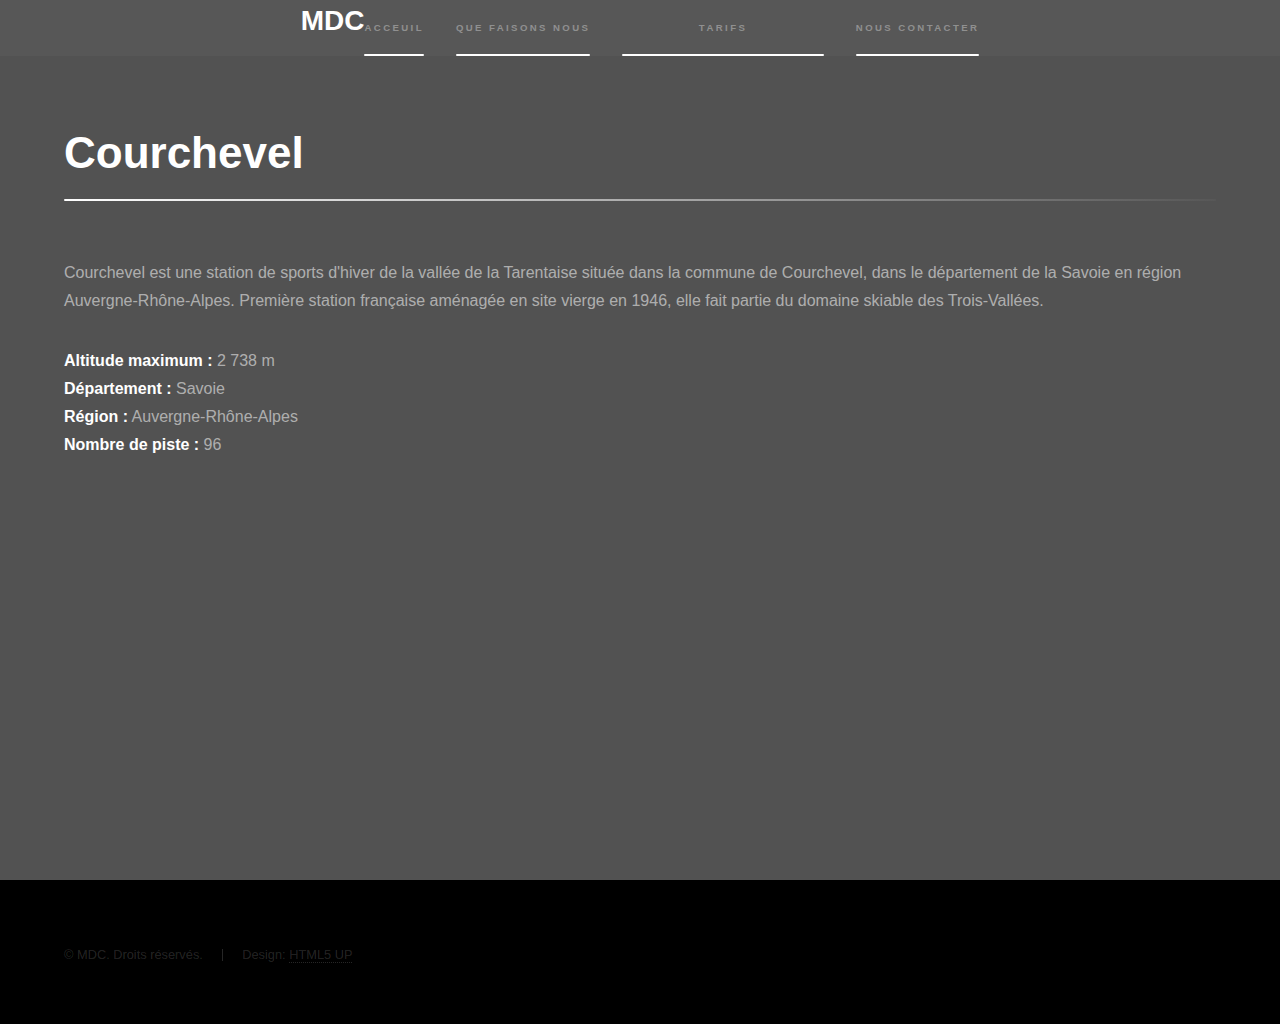
<file: courchevel.html>
<!DOCTYPE HTML>
<!--
	Hyperspace by HTML5 UP
	html5up.net | @ajlkn
	Free for personal and commercial use under the CCA 3.0 license (html5up.net/license)
-->
<html lang="fr">
	<head>
		<title>Maison de la culture</title>
		<meta charset="utf-8" />
		<meta name="viewport" content="width=device-width, initial-scale=1, shrink-to-fit=no" />
		<link rel="stylesheet" href="https://maxcdn.bootstrapcdn.com/bootstrap/4.0.0/css/bootstrap.min.css" integrity="sha384-Gn5384xqQ1aoWXA+058RXPxPg6fy4IWvTNh0E263XmFcJlSAwiGgFAW/dAiS6JXm" crossorigin="anonymous">
		<link rel="stylesheet" href="assets/css/main.css" />
		<noscript><link rel="stylesheet" href="assets/css/noscript.css" /></noscript>
	</head>
	<body class="is-preload">

		<!-- Header -->
			<section id="sidebar">
				<div class="inner">
					<h2>MDC</h2>
					<nav>
						<ul>
							<li><a href="index.html#intro">Acceuil</a></li>
							<li><a href="index.html#two">Que faisons nous</a></li>
							<li><a href="index.html#one">Tarifs <br/>(Inscription / Calendrier)</a></li>
							<li><a href="index.html#three">Nous contacter</a></li>
						</ul>
					</nav>
				</div>
			</section>

		<!-- Wrapper -->
			<div id="wrapper">

				<!-- Main -->
					<section id="main" class="wrapper">
						<div class="inner">
							<h1 class="major">Courchevel</h1>
							<p>Courchevel est une station de sports d'hiver de la vallée de la Tarentaise située dans 
								la commune de Courchevel, dans le département de la Savoie en région Auvergne-Rhône-Alpes. 
								Première station française aménagée en site vierge en 1946, elle fait partie du domaine 
								skiable des Trois-Vallées.
							</p>
							<p>
								<b>Altitude maximum :</b> 2 738 m <br/>
								<b>Département :</b> Savoie <br/>
								<b>Région :</b> Auvergne-Rhône-Alpes <br/>
								<b>Nombre de piste : </b> 96
							</p>
						</div>
					</section>
					<div class="align-center mx-auto mb-5">
						<iframe src="https://www.google.com/maps/embed?pb=!1m18!1m12!1m3!1d11203.397931010599!2d6.
						622950589578494!3d45.41237471560411!2m3!1f0!2f0!3f0!3m2!1i1024!2i768!4f13.1!3m3!1m2!1s0x4789
						78a32d08b013%3A0xccb92551837472bc!2sCourchevel+Tourisme!5e0!3m2!1sfr!2sfr!4v1544624439307" 
						class="map_page" allowfullscreen></iframe>
					</div>
				</div>

		<!-- Footer -->
			<footer id="footer" class="wrapper style1-alt">
				<div class="inner">
					<ul class="menu">
						<li>&copy; MDC. Droits réservés.</li><li>Design: <a href="http://html5up.net">HTML5 UP</a></li>
					</ul>
				</div>
			</footer>

		<!-- Scripts -->
		<script src="assets/js/jquery.min.js"></script>
		<script src="assets/js/jquery.scrollex.min.js"></script>
		<script src="assets/js/jquery.scrolly.min.js"></script>
		<script src="assets/js/browser.min.js"></script>
		<script src="assets/js/breakpoints.min.js"></script>
		<script src="assets/js/util.js"></script>
		<script src="assets/js/main.js"></script>
		<script src="https://code.jquery.com/jquery-3.2.1.slim.min.js" integrity="sha384-KJ3o2DKtIkvYIK3UENzmM7KCkRr/rE9/Qpg6aAZGJwFDMVNA/GpGFF93hXpG5KkN" crossorigin="anonymous"></script>
		<script src="https://cdnjs.cloudflare.com/ajax/libs/popper.js/1.12.9/umd/popper.min.js" integrity="sha384-ApNbgh9B+Y1QKtv3Rn7W3mgPxhU9K/ScQsAP7hUibX39j7fakFPskvXusvfa0b4Q" crossorigin="anonymous"></script>
		<script src="https://maxcdn.bootstrapcdn.com/bootstrap/4.0.0/js/bootstrap.min.js" integrity="sha384-JZR6Spejh4U02d8jOt6vLEHfe/JQGiRRSQQxSfFWpi1MquVdAyjUar5+76PVCmYl" crossorigin="anonymous"></script>
	</body>
</html>
</file>
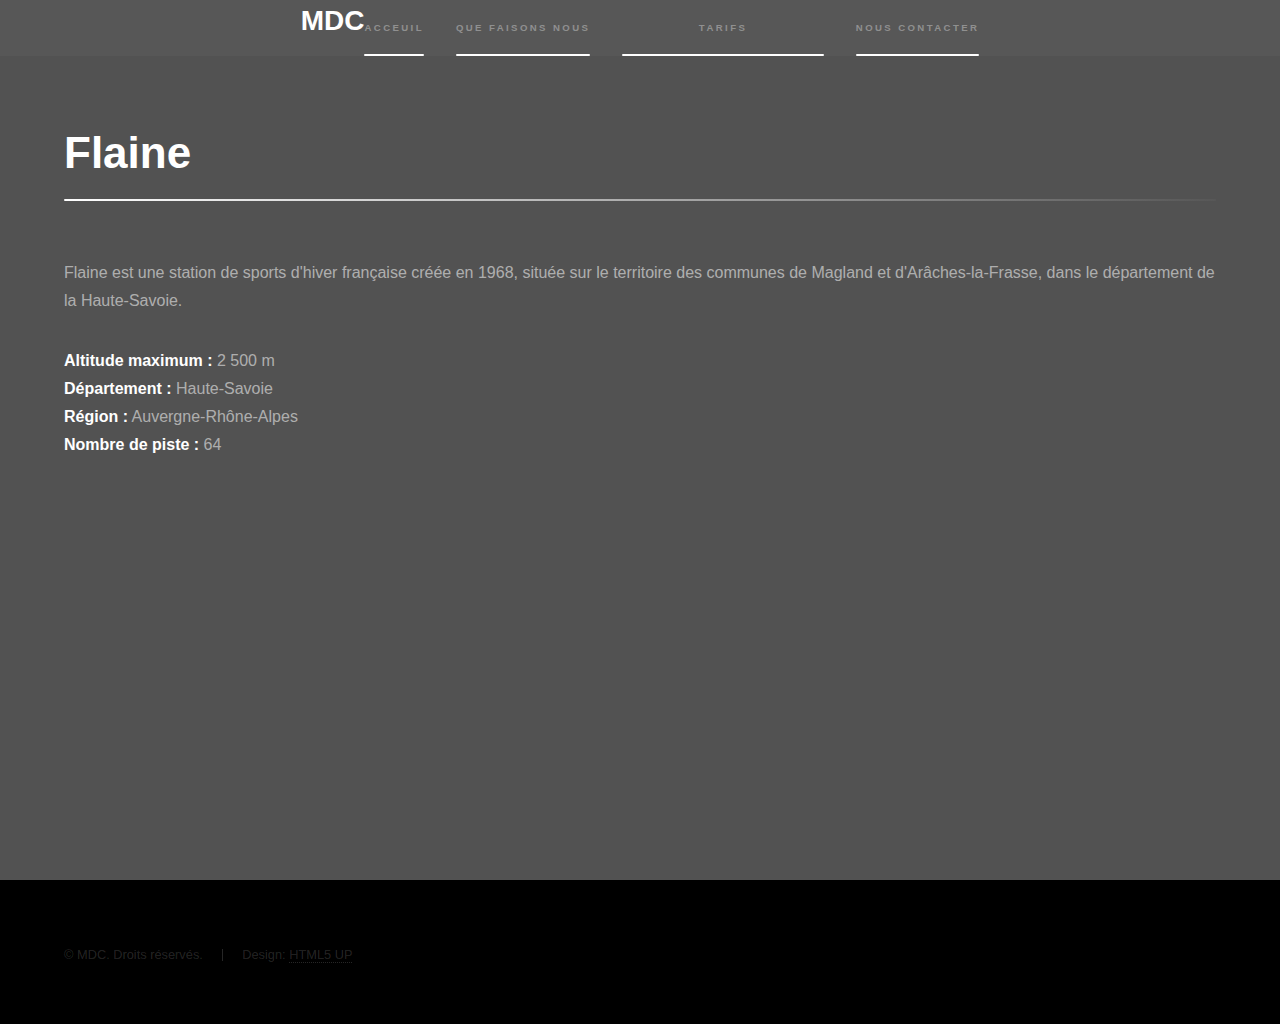
<file: flaine.html>
<!DOCTYPE HTML>
<!--
	Hyperspace by HTML5 UP
	html5up.net | @ajlkn
	Free for personal and commercial use under the CCA 3.0 license (html5up.net/license)
-->
<html lang="fr">
	<head>
		<title>Maison de la culture</title>
		<meta charset="utf-8" />
		<meta name="viewport" content="width=device-width, initial-scale=1, shrink-to-fit=no" />
		<link rel="stylesheet" href="https://maxcdn.bootstrapcdn.com/bootstrap/4.0.0/css/bootstrap.min.css" integrity="sha384-Gn5384xqQ1aoWXA+058RXPxPg6fy4IWvTNh0E263XmFcJlSAwiGgFAW/dAiS6JXm" crossorigin="anonymous">
		<link rel="stylesheet" href="assets/css/main.css" />
		<noscript><link rel="stylesheet" href="assets/css/noscript.css" /></noscript>
	</head>
	<body class="is-preload">

		<!-- Header -->
			<section id="sidebar">
				<div class="inner">
					<h2>MDC</h2>
					<nav>
						<ul>
							<li><a href="index.html#intro">Acceuil</a></li>
							<li><a href="index.html#two">Que faisons nous</a></li>
							<li><a href="index.html#one">Tarifs <br/>(Inscription / Calendrier)</a></li>
							<li><a href="index.html#three">Nous contacter</a></li>
						</ul>
					</nav>
				</div>
			</section>

		<!-- Wrapper -->
			<div id="wrapper">

				<!-- Main -->
					<section id="main" class="wrapper">
						<div class="inner">
							<h1 class="major">Flaine</h1>
							<p>Flaine est une station de sports d'hiver française créée en 1968, située sur le 
								territoire des communes de Magland et d'Arâches-la-Frasse, dans le département de 
								la Haute-Savoie.
								</p>
								<p>
									<b>Altitude maximum :</b> 2 500 m <br/>
									<b>Département :</b> Haute-Savoie <br/>
									<b>Région :</b> Auvergne-Rhône-Alpes <br/>
									<b>Nombre de piste : </b> 64
								</p>
						</div>
					</section>
					<div class="align-center mx-auto mb-5">
						<iframe src="https://www.google.com/maps/embed?pb=!1m18!1m12!1m3!1d22170.
						9267725177!2d6.685744389091952!3d46.003889674757446!2m3!1f0!2f0!3f0!3m2!1i10
						24!2i768!4f13.1!3m3!1m2!1s0x478955345b009f8b%3A0xcd37e3275ffcc79a!2sFlaine%2C+74300+
						Ar%C3%A2ches-la-Frasse!5e0!3m2!1sfr!2sfr!4v1544624996070" class="map_page" allowfullscreen></iframe>
					</div>
				</div>

		<!-- Footer -->
			<footer id="footer" class="wrapper style1-alt">
				<div class="inner">
					<ul class="menu">
						<li>&copy; MDC. Droits réservés.</li><li>Design: <a href="http://html5up.net">HTML5 UP</a></li>
					</ul>
				</div>
			</footer>

		<!-- Scripts -->
		<script src="assets/js/jquery.min.js"></script>
		<script src="assets/js/jquery.scrollex.min.js"></script>
		<script src="assets/js/jquery.scrolly.min.js"></script>
		<script src="assets/js/browser.min.js"></script>
		<script src="assets/js/breakpoints.min.js"></script>
		<script src="assets/js/util.js"></script>
		<script src="assets/js/main.js"></script>
		<script src="https://code.jquery.com/jquery-3.2.1.slim.min.js" integrity="sha384-KJ3o2DKtIkvYIK3UENzmM7KCkRr/rE9/Qpg6aAZGJwFDMVNA/GpGFF93hXpG5KkN" crossorigin="anonymous"></script>
		<script src="https://cdnjs.cloudflare.com/ajax/libs/popper.js/1.12.9/umd/popper.min.js" integrity="sha384-ApNbgh9B+Y1QKtv3Rn7W3mgPxhU9K/ScQsAP7hUibX39j7fakFPskvXusvfa0b4Q" crossorigin="anonymous"></script>
		<script src="https://maxcdn.bootstrapcdn.com/bootstrap/4.0.0/js/bootstrap.min.js" integrity="sha384-JZR6Spejh4U02d8jOt6vLEHfe/JQGiRRSQQxSfFWpi1MquVdAyjUar5+76PVCmYl" crossorigin="anonymous"></script>		
	</body>
</html>
</file>
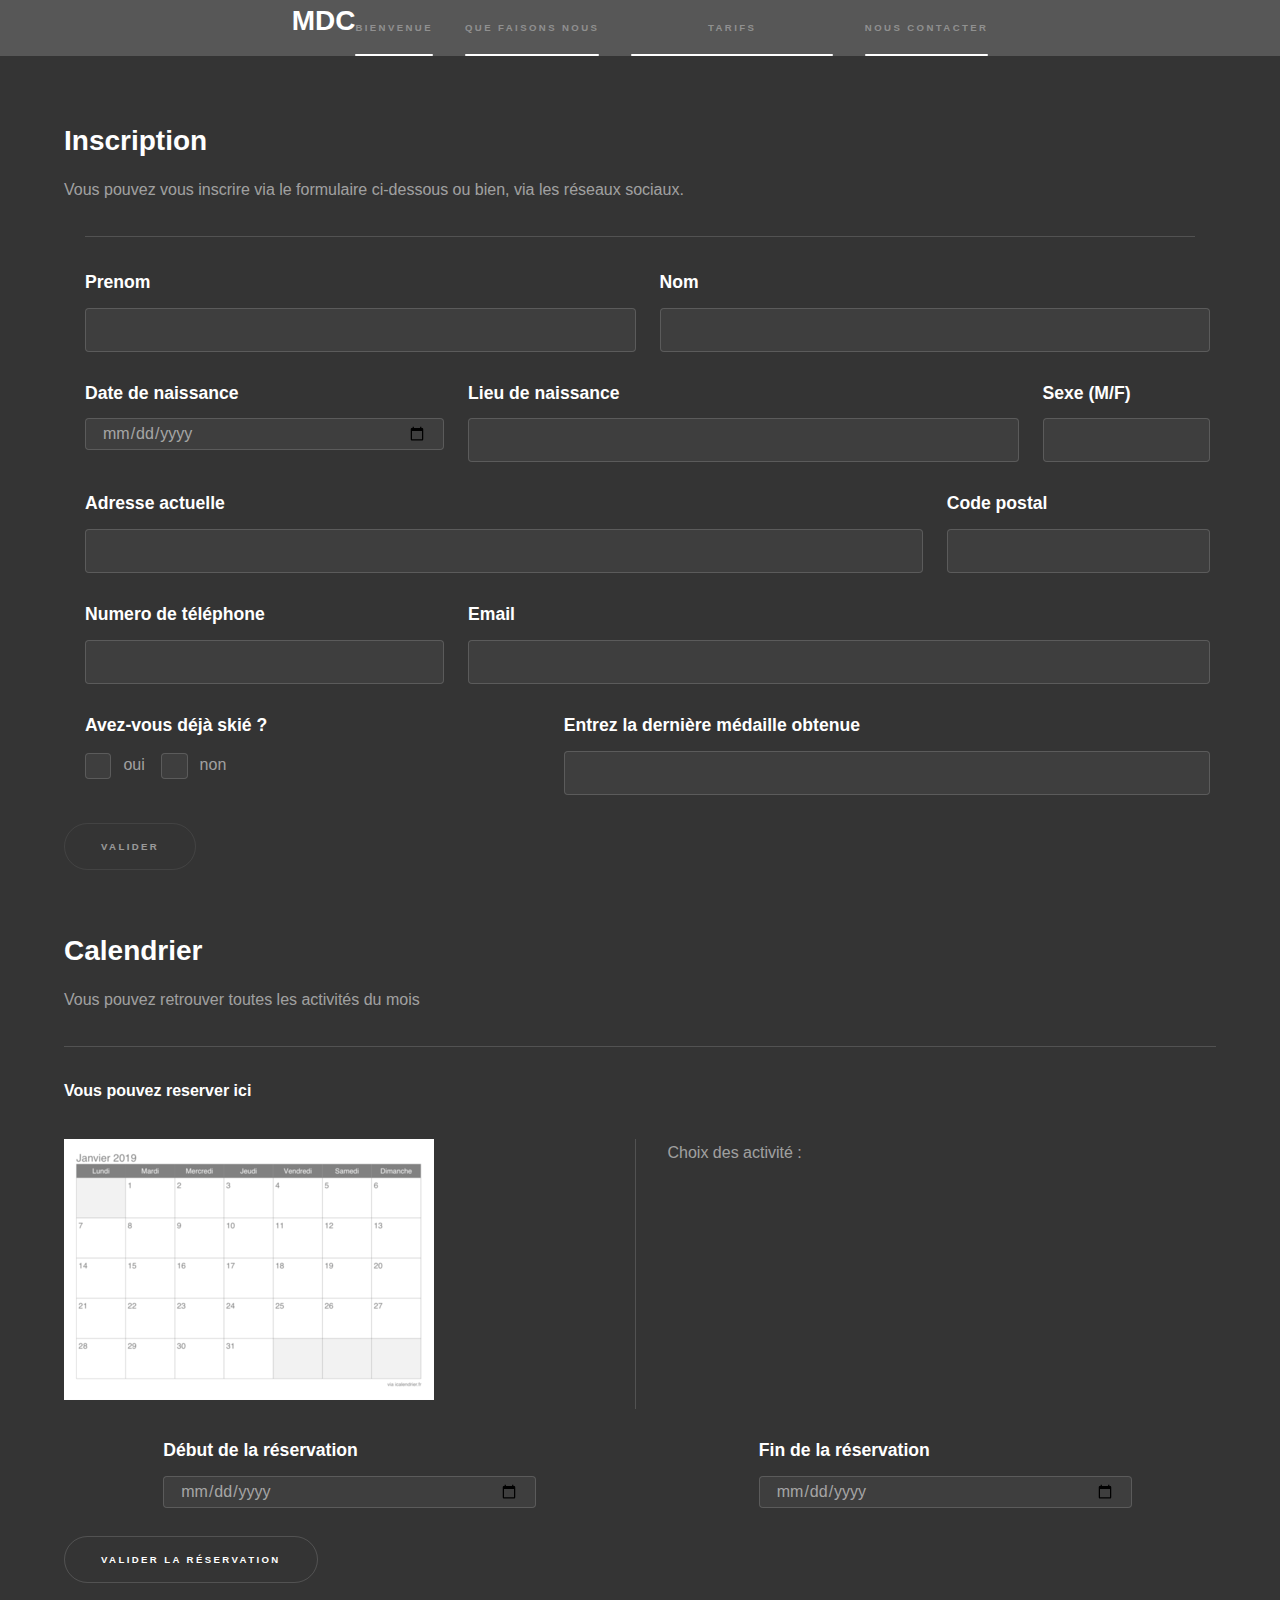
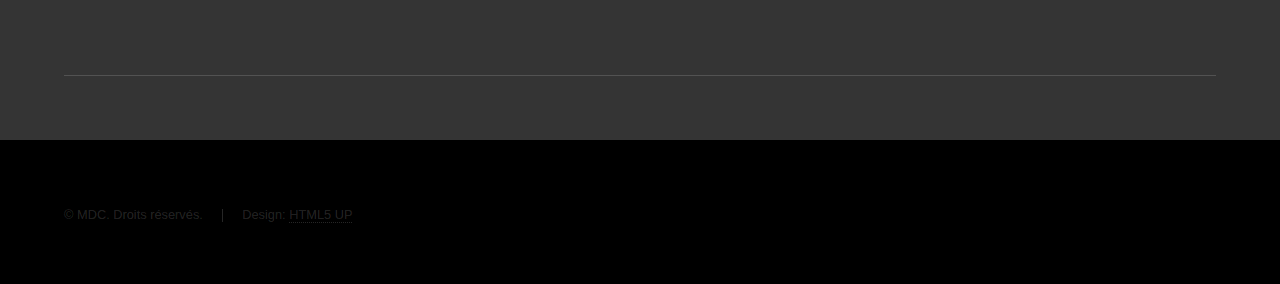
<file: inscription.html>
<!DOCTYPE HTML>
<!--
	Hyperspace by HTML5 UP
	html5up.net | @ajlkn
	Free for personal and commercial use under the CCA 3.0 license (html5up.net/license)
-->
<html lang="fr">
	<head>
		<title>Maison de la culture</title>
		<meta charset="utf-8" />
		<meta name="viewport" content="width=device-width, initial-scale=1, shrink-to-fit=no" />
		<link rel="stylesheet" href="https://maxcdn.bootstrapcdn.com/bootstrap/4.0.0/css/bootstrap.min.css" integrity="sha384-Gn5384xqQ1aoWXA+058RXPxPg6fy4IWvTNh0E263XmFcJlSAwiGgFAW/dAiS6JXm" crossorigin="anonymous">
		<link rel="stylesheet" href="assets/css/main.css" />
        <noscript><link rel="stylesheet" href="assets/css/noscript.css" /></noscript>
	</head>
	<body class="is-preload">

		<!-- Sidebar -->
			<section id="sidebar">
				<div class="inner">
					<h2>MDC</h2>
					<nav>
						<ul>
							<li><a href="index.html#intro">Bienvenue</a></li>
							<li><a href="index.html#two">Que faisons nous</a></li>
							<li><a href="index.html#one">Tarifs <br/>(Inscription / Calendrier)</a></li>
							<li><a href="index.html#three">Nous contacter</a></li>
						</ul>
					</nav>
				</div>
			</section>

		<!-- Wrapper -->
        <div id="wrapper">
                
            <!-- Three -->
                <section id="Inscription" class="wrapper style1 fade-up">
                    <div class="inner">
                        <h2>Inscription</h2>
                        <p>Vous pouvez vous inscrire via le formulaire ci-dessous ou bien, via les réseaux sociaux.</p>
                        <div class="style1">
                            <section>
                                <form method="post" action="#" id="myForm">
                                    <div class="container">
                                    <hr/>
                                        <div class="row">
                                            <div class="col-md-6">
                                                <label for="Prenom">Prenom</label>
                                                <input type="text" name="Prenom" id="Prenom" />
                                            </div>  
                                            <div class="col-md-6">
                                                <label for="name">Nom</label>
                                                <input type="text" name="name" id="name" />
                                            </div>
                                        </div>
                                    <br/>
                                        <div class="row">
                                            <div class="col-md-4">
                                                <label for="Age">Date de naissance</label>
                                                <input type="date" name="Age" id="Age" />
                                            </div>
                                            <div class="col-md-6">
                                                <label for="lieu_naissance">Lieu de naissance</label>
                                                <input type="text" id="lieu_naissance">
                                            </div>
                                            <div class="col-md-2">
                                                <label for="Sexe">Sexe (M/F)</label>
                                                <input type="text" name="Sexe" id="Sexe" />
                                            </div>
                                        </div>
                                    <br/>
                                        <div class="row">
                                            <div class="col-md-9">
                                                <label for="adresse">Adresse actuelle</label>
                                                <input type="text" name="adresse" id="adresse">
                                            </div>
                                            <div class="col-md-3">
                                                    <label for="cp">Code postal</label>
                                                    <input type="text" name="adresse" id="cp">
                                            </div>
                                        </div>
                                    <br/>
                                        <div class="row">
                                            <div class="col-md-4">
                                                <label for="tel">Numero de téléphone</label>
                                                <input type="text" name="tel" id="tel">
                                            </div>
                                            <div class="col-md-8">
                                                    <label for="email">Email</label>
                                                    <input type="email" name="email" id="email">
                                            </div>
                                        </div>
                                    <br/>
                                        <div class="row">
                                            <div class="col-md-5">
                                                <label>Avez-vous déjà skié ?</label> 
                                                <input type="checkbox" id="btnaccepte_oui" value="oui" onClick="ValideForm_oui()" oninput="check_oui()"/>
                                                <label for="btnaccepte_oui">oui</label> 
                                                <input type="checkbox" id="btnaccepte_non" value="non" onClick="ValideForm_non()" oninput="check_non()"/>
                                                <label for="btnaccepte_non">non</label>                                           
                                            </div>
                                            <div class="col-md-7">
                                                <label>Entrez la dernière médaille obtenue</label>
                                                <input type="text" list="medaille">
                                                <datalist id="medaille">
                                                    <option value="Piou Piou"></option>
                                                    <option value="Blanchot"></option>
                                                    <option value="Sifflote"></option>
                                                    <option value="Garolou"></option>
                                                    <option value="Ourson"></option>
                                                    <option value="Flocon"></option>
                                                    <option value="1ère étoile"></option>
                                                    <option value="2ème étoile"></option>
                                                    <option value="Etoile de Bronze"></option>
                                                    <option value="Etoile d'Or"></option>
                                                    <option value="Autre / aucune">
                                                    </option>
                                                </datalist>
                                            </div>
                                        </div>
                                    </div>
                                    <br/>
                                    <input type="submit" value="valider" id="btmvalide" disabled/>
                                </form>
                            </section>
                        <br/>
                        <h2>Calendrier</h2>
                        <p>Vous pouvez retrouver toutes les activités du mois</p>
                        <hr/>
                            <section id="Calendrier">
                                <h4>Vous pouvez reserver ici</h4>
                                <br/>
                                    <div class="row split">
                                        <div class="col-md-6">
                                            <!-- Image Map Generated by http://www.image-map.net/ -->
                                            <img src="images/calendrier2redi.png" usemap="#image-map">

                                            <map name="image-map">
                                                <area target="" alt="jour de l'an" title="jour de l'an" href="" coords="112,41,14,78" shape="rect"
                                                onMouseOver="hover('Jour de l\'an à la salle commune du 31/18 au 01/19');" onMouseOut="hover('')">
                                                <area target="" alt="jour des enfants" title="jour des enfants" href="" coords="114,39,158,237" shape="rect"
                                                onMouseOver="hover('Jour des enfants tous les mercredi');" onMouseOut="hover('')">
                                                <area target="" alt="cours" title="cours" href="" coords="15,81,111,236" shape="rect"
                                                onMouseOver="hover('Cours tous les lundi et mardi');" onMouseOut="hover('')">
                                                <area target="" alt="compétition masculine" title="compétition masculine" href="" coords="310,41,355,198" shape="rect"
                                                onMouseOver="hover('Compétition masculine tous les dimanche');" onMouseOut="hover('')">
                                                <area target="" alt="compétition féminine" title="compétition féminine" href="" coords="261,41,308,198" shape="rect"
                                                onMouseOver="hover('Compétition féminine tous les samedi');" onMouseOut="hover('')">
                                                <area target="" alt="session d'entrainement " title="session d'entrainement" href="" coords="160,42,259,197" shape="rect"
                                                onMouseOver="hover('Session d\'entrainement tous les jeudi et les vendredi');" onMouseOut="hover('')">
                                            </map>                                             
                                        </div>
                                        <div class="col-md-6">
                                            <p>Choix des activité : </p>
                                            <div id="description"></div> 
                                        </div>                                         
                                    </div>
                                <br/>
                                    <form method="POST" action="#">
                                        <div class="row">
                                            <div class="col-md-offset-1 col-md-1"></div>
                                            <div class="col-md-4">
                                                <label for="debut_res">Début de la réservation</label><input type="date" name="debut_res" id="debut_res">
                                            </div>
                                            <div class="col-md-offset-2 col-md-2"></div>
                                            <div class="col-md-4">
                                                <label for="fin_res">Fin de la réservation</label><input type="date" name="fin_res" id="fin_res">
                                            </div>
                                            <div class="col-md-offset-1 col-md-1"></div>
                                        </div>
                                        <br/>
                                        <input type="submit" value="Valider la réservation" id="valider">
                                    </form>
                                <br/>
                            </section>
                        <hr/>
                        </div>
                    </div>
				</section>
        </div>
		<!-- Footer -->
			<footer id="footer" class="wrapper style1-alt">
				<div class="inner">
					<ul class="menu">
						<li>&copy; MDC. Droits réservés.</li><li>Design: <a href="http://html5up.net">HTML5 UP</a></li>
					</ul>
				</div>
			</footer>

		<!-- Scripts -->
			<script src="assets/js/jquery.min.js"></script>
			<script src="assets/js/jquery.scrollex.min.js"></script>
			<script src="assets/js/jquery.scrolly.min.js"></script>
			<script src="assets/js/browser.min.js"></script>
			<script src="assets/js/breakpoints.min.js"></script>
			<script src="assets/js/util.js"></script>
			<script src="assets/js/main.js"></script>
			<script src="https://code.jquery.com/jquery-3.2.1.slim.min.js" integrity="sha384-KJ3o2DKtIkvYIK3UENzmM7KCkRr/rE9/Qpg6aAZGJwFDMVNA/GpGFF93hXpG5KkN" crossorigin="anonymous"></script>
            <script src="https://cdnjs.cloudflare.com/ajax/libs/popper.js/1.12.9/umd/popper.min.js" integrity="sha384-ApNbgh9B+Y1QKtv3Rn7W3mgPxhU9K/ScQsAP7hUibX39j7fakFPskvXusvfa0b4Q" crossorigin="anonymous"></script>
            <script src="tarif.js"></script>
    </body>
</html>
</file>
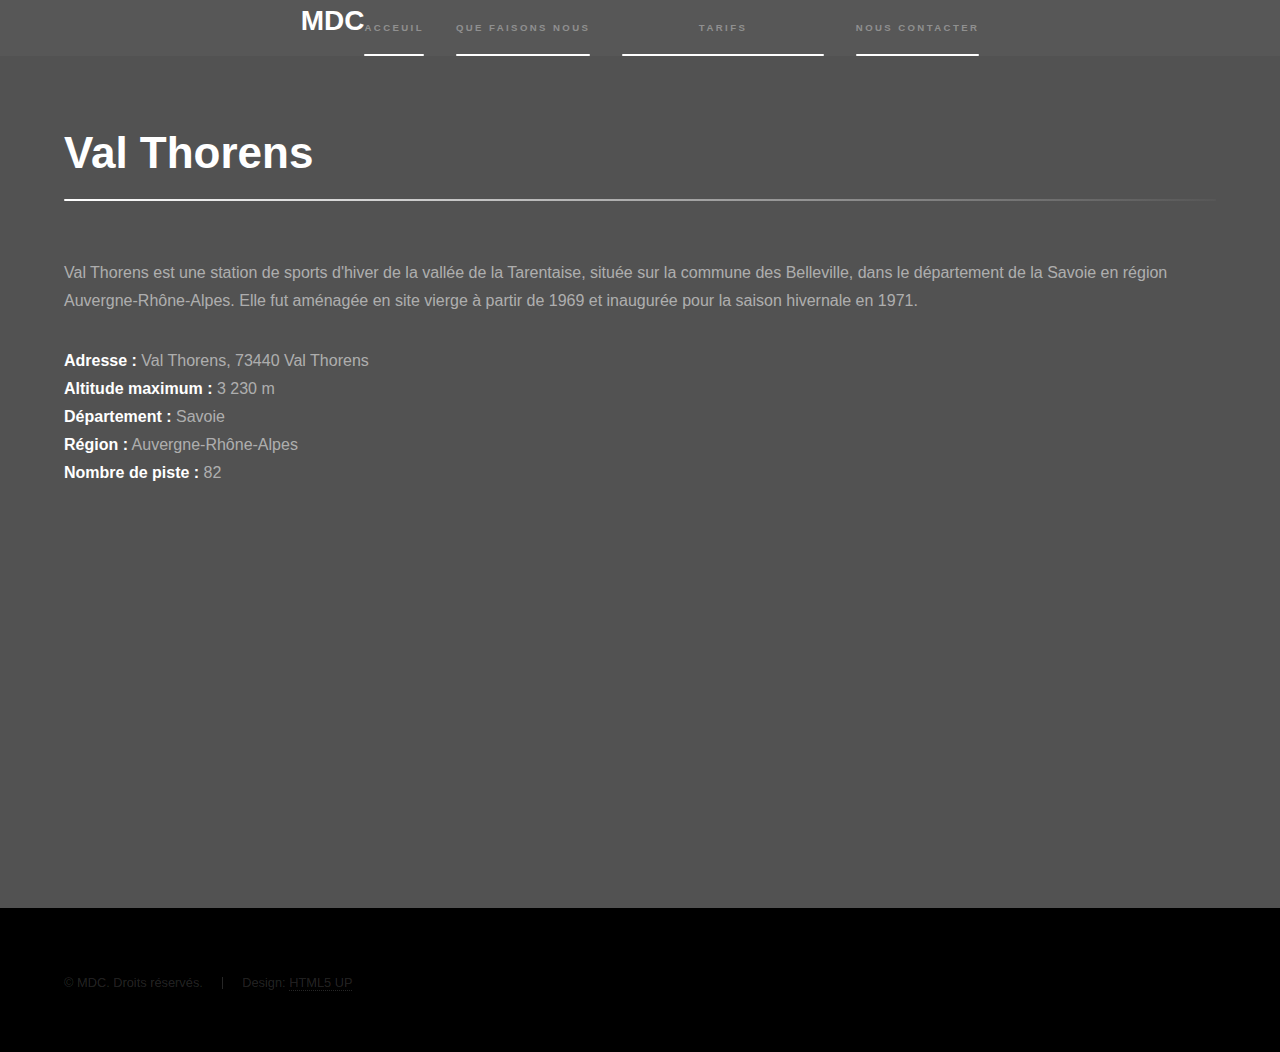
<file: Val_thorens.html>
<!DOCTYPE HTML>
<!--
	Hyperspace by HTML5 UP
	html5up.net | @ajlkn
	Free for personal and commercial use under the CCA 3.0 license (html5up.net/license)
-->
<html lang="fr">
	<head>
		<title>Maison de la culture</title>
		<meta charset="utf-8" />
		<meta name="viewport" content="width=device-width, initial-scale=1, shrink-to-fit=no" />
		<link rel="stylesheet" href="https://maxcdn.bootstrapcdn.com/bootstrap/4.0.0/css/bootstrap.min.css" integrity="sha384-Gn5384xqQ1aoWXA+058RXPxPg6fy4IWvTNh0E263XmFcJlSAwiGgFAW/dAiS6JXm" crossorigin="anonymous">
		<link rel="stylesheet" href="assets/css/main.css" />
		<noscript><link rel="stylesheet" href="assets/css/noscript.css" /></noscript>
	</head>
	<body class="is-preload">

		<!-- Header -->
			<section id="sidebar">
				<div class="inner">
					<h2>MDC</h2>
					<nav>
						<ul>
							<li><a href="index.html#intro">Acceuil</a></li>
							<li><a href="index.html#two">Que faisons nous</a></li>
							<li><a href="index.html#one">Tarifs <br/>(Inscription / Calendrier)</a></li>
							<li><a href="index.html#three">Nous contacter</a></li>
						</ul>
					</nav>
				</div>
			</section>

		<!-- Wrapper -->
			<div id="wrapper">

				<!-- Main -->
					<section id="main" class="wrapper">
						<div class="inner">
							<h1 class="major">Val Thorens</h1>
							<p>Val Thorens est une station de sports d'hiver de la vallée de la Tarentaise, 
								située sur la commune des Belleville, dans le département de la Savoie en région 
								Auvergne-Rhône-Alpes. Elle fut aménagée en site vierge à partir de 1969 et inaugurée 
								pour la saison hivernale en 1971.
							</p>
							<p>
								<b>Adresse :</b> Val Thorens, 73440 Val Thorens <br/>
								<b>Altitude maximum :</b> 3 230 m <br/>
								<b>Département :</b> Savoie <br/>
								<b>Région :</b> Auvergne-Rhône-Alpes <br/>
								<b>Nombre de piste :</b> 82
							</p>
						</div>
					</section>
					<div class="align-center mx-auto mb-5">
						<iframe src="https://www.google.com/maps/embed?pb=!1m18!1m12!1m3!1d2806.52502465674!2d6.5803189149675685!
						3d45.29781895255201!2m3!1f0!2f0!3f0!3m2!1i1024!2i768!4f13.1!3m3!1m2!1s0x4789866002267071%3A0x8ec7bc6dc1eef
						333!2sVal+Thorens!5e0!3m2!1sfr!2sfr!4v1544625161056" 
						class="map_page" allowfullscreen></iframe>
					</div>
				</div>

		<!-- Footer -->
		<footer id="footer" class="wrapper style1-alt">
				<div class="inner">
					<ul class="menu">
						<li>&copy; MDC. Droits réservés.</li><li>Design: <a href="http://html5up.net">HTML5 UP</a></li>
					</ul>
				</div>
		</footer>

		<!-- Scripts -->
		<script src="assets/js/jquery.min.js"></script>
		<script src="assets/js/jquery.scrollex.min.js"></script>
		<script src="assets/js/jquery.scrolly.min.js"></script>
		<script src="assets/js/browser.min.js"></script>
		<script src="assets/js/breakpoints.min.js"></script>
		<script src="assets/js/util.js"></script>
		<script src="assets/js/main.js"></script>
		<script src="https://code.jquery.com/jquery-3.2.1.slim.min.js" integrity="sha384-KJ3o2DKtIkvYIK3UENzmM7KCkRr/rE9/Qpg6aAZGJwFDMVNA/GpGFF93hXpG5KkN" crossorigin="anonymous"></script>
		<script src="https://cdnjs.cloudflare.com/ajax/libs/popper.js/1.12.9/umd/popper.min.js" integrity="sha384-ApNbgh9B+Y1QKtv3Rn7W3mgPxhU9K/ScQsAP7hUibX39j7fakFPskvXusvfa0b4Q" crossorigin="anonymous"></script>
		<script src="https://maxcdn.bootstrapcdn.com/bootstrap/4.0.0/js/bootstrap.min.js" integrity="sha384-JZR6Spejh4U02d8jOt6vLEHfe/JQGiRRSQQxSfFWpi1MquVdAyjUar5+76PVCmYl" crossorigin="anonymous"></script>
	</body>
</html>
</file>
<file: assets/css/noscript.css>
/*
	Hyperspace by HTML5 UP
	html5up.net | @ajlkn
	Free for personal and commercial use under the CCA 3.0 license (html5up.net/license)
*/

/* Spotlights */

	.spotlights > section > .image:before {
		opacity: 0 !important;
	}

	.spotlights > section > .content > .inner {
		-moz-transform: none !important;
		-webkit-transform: none !important;
		-ms-transform: none !important;
		transform: none !important;
		opacity: 1 !important;
	}

/* Wrapper */

	.wrapper > .inner {
		opacity: 1 !important;
		-moz-transform: none !important;
		-webkit-transform: none !important;
		-ms-transform: none !important;
		transform: none !important;
	}

/* Sidebar */

	#sidebar > .inner {
		opacity: 1 !important;
	}

	#sidebar nav > ul > li {
		-moz-transform: none !important;
		-webkit-transform: none !important;
		-ms-transform: none !important;
		transform: none !important;
		opacity: 1 !important;
	}
</file>
<file: assets/css/main.css>
@import url(font-awesome.min.css);

/*
	Hyperspace by HTML5 UP
	html5up.net | @ajlkn
	Free for personal and commercial use under the CCA 3.0 license (html5up.net/license)
*/

html, body, div, span, applet, object,
iframe, h1, h2, h3, h4, h5, h6, p, blockquote,
pre, a, abbr, acronym, address, big, cite,
code, del, dfn, em, img, ins, kbd, q, s, samp,
small, strike, strong, sub, sup, tt, var, b,
u, i, center, dl, dt, dd, ol, ul, li, fieldset,
form, label, legend, table, caption, tbody,
tfoot, thead, tr, th, td, article, aside,
canvas, details, embed, figure, figcaption,
footer, header, hgroup, menu, nav, output, ruby,
section, summary, time, mark, audio, video {
	margin: 0;
	padding: 0;
	border: 0;
	font-size: 100%;
	font: inherit;
	vertical-align: baseline;}

article, aside, details, figcaption, figure,
footer, header, hgroup, menu, nav, section {
	display: block;}

body {
	line-height: 1;
}

ol, ul {
	list-style: none;
}

blockquote, q {
	quotes: none;
}

	blockquote:before, blockquote:after, q:before, q:after {
		content: '';
		content: none;
	}

table {
	border-collapse: collapse;
	border-spacing: 0;
}

body {
	-webkit-text-size-adjust: none;
}

mark {
	background-color: transparent;
	color: inherit;
}

input::-moz-focus-inner {
	border: 0;
	padding: 0;
}

input, select, textarea {
	-moz-appearance: none;
	-webkit-appearance: none;
	-ms-appearance: none;
	appearance: none;
}

/* Basic */

	@-ms-viewport {
		width: device-width;
	}

	body {
		-ms-overflow-style: scrollbar;
	}

	@media screen and (max-width: 480px) {

		html, body {
			min-width: 320px;
		}

	}

	html {
		box-sizing: border-box;
	}

	*, *:before, *:after {
		box-sizing: inherit;
	}

	body {
		background: #525252;
	}

		body.is-preload *, body.is-preload *:before, body.is-preload *:after {
			-moz-animation: none !important;
			-webkit-animation: none !important;
			-ms-animation: none !important;
			animation: none !important;
			-moz-transition: none !important;
			-webkit-transition: none !important;
			-ms-transition: none !important;
			transition: none !important;
		}

/* Type */

	body, input, select, textarea {
		color: rgba(255, 255, 255, 0.55);
		font-family: Arial, Helvetica, sans-serif;
		font-size: 16.5pt;
		font-weight: normal;
		line-height: 1.75;
	}

		@media screen and (max-width: 1680px) {

			body, input, select, textarea {
				font-size: 13pt;
			}

		}

		@media screen and (max-width: 1280px) {

			body, input, select, textarea {
				font-size: 12pt;
			}

		}

		@media screen and (max-width: 360px) {

			body, input, select, textarea {
				font-size: 11pt;
			}

		}

	a {
		-moz-transition: color 0.2s ease, border-bottom-color 0.2s ease;
		-webkit-transition: color 0.2s ease, border-bottom-color 0.2s ease;
		-ms-transition: color 0.2s ease, border-bottom-color 0.2s ease;
		transition: color 0.2s ease, border-bottom-color 0.2s ease;
		border-bottom: dotted 1px rgba(255, 255, 255, 0.35);
		color: inherit;
		text-decoration: none;
	}

		a:hover {
			border-bottom-color: transparent;
			color: #ffffff;
		}

	strong, b {
		color: #ffffff;
		font-weight: bold;
	}

	em, i {
		font-style: italic;
	}

	p {
		margin: 0 0 2em 0;
	}

	h1, h2, h3, h4, h5, h6 {
		color: #ffffff;
		font-weight: bold;
		line-height: 1.5;
		margin: 0 0 0.5em 0;
	}

		h1 a, h2 a, h3 a, h4 a, h5 a, h6 a {
			color: inherit;
			text-decoration: none;
		}

	h1 {
		font-size: 2.75em;
	}

		h1.major {
			margin: 0 0 1.3em 0;
			position: relative;
			padding-bottom: 0.35em;
		}

			h1.major:after {
				background-image: -moz-linear-gradient(to right, #ffffff, #575757);
				background-image: -webkit-linear-gradient(to right, #ffffff, #575757);
				background-image: -ms-linear-gradient(to right, #ffffff, #575757);
				background-image: linear-gradient(to right, #ffffff, #575757);
				-moz-transition: max-width 0.2s ease;
				-webkit-transition: max-width 0.2s ease;
				-ms-transition: max-width 0.2s ease;
				transition: max-width 0.2s ease;
				border-radius: 0.2em;
				bottom: 0;
				content: '';
				height: 0.05em;
				position: absolute;
				right: 0;
				width: 100%;
			}

	h2 {
		font-size: 1.75em;
	}

	h3 {
		font-size: 1.1em;
	}

	h4 {
		font-size: 1em;
	}

	h5 {
		font-size: 0.8em;
	}

	h6 {
		font-size: 0.6em;
	}

	@media screen and (max-width: 736px) {

		h1 {
			font-size: 2em;
		}

		h2 {
			font-size: 1.25em;
		}

		h3 {
			font-size: 1em;
		}

		h4 {
			font-size: 0.8em;
		}

		h5 {
			font-size: 0.6em;
		}

		h6 {
			font-size: 0.6em;
		}

	}

	sub {
		font-size: 0.8em;
		position: relative;
		top: 0.5em;
	}

	sup {
		font-size: 0.8em;
		position: relative;
		top: -0.5em;
	}

	blockquote {
		border-left: solid 4px rgba(255, 255, 255, 0.15);
		font-style: italic;
		margin: 0 0 2em 0;
		padding: 0.5em 0 0.5em 2em;
	}

	code {
		background: rgba(255, 255, 255, 0.05);
		border-radius: 0.25em;
		border: solid 1px rgba(255, 255, 255, 0.15);
		font-family: "Courier New", monospace;
		font-size: 0.9em;
		margin: 0 0.25em;
		padding: 0.25em 0.65em;
	}

	pre {
		-webkit-overflow-scrolling: touch;
		font-family: "Courier New", monospace;
		font-size: 0.9em;
		margin: 0 0 2em 0;
	}

		pre code {
			display: block;
			line-height: 1.75em;
			padding: 1em 1.5em;
			overflow-x: auto;
		}

	hr {
		border: 0;
		border-bottom: solid 1px rgba(255, 255, 255, 0.15);
		margin: 2em 0;
	}

		hr.major {
			margin: 3em 0;
		}

	.align-left {
		text-align: left;
	}

	.align-center {
		text-align: center;
	}

	.align-right {
		text-align: right;
	}

/* Row */

	.row {
		display: flex;
		flex-wrap: wrap;
		box-sizing: border-box;
		align-items: stretch;
	}

		.row > * {
			box-sizing: border-box;
		}

		.row.gtr-uniform > * > :last-child {
			margin-bottom: 0;
		}

		.row.aln-left {
			justify-content: flex-start;
		}

		.row.aln-center {
			justify-content: center;
		}

		.row.aln-right {
			justify-content: flex-end;
		}

		.row.aln-top {
			align-items: flex-start;
		}

		.row.aln-middle {
			align-items: center;
		}

		.row.aln-bottom {
			align-items: flex-end;
		}

		.row > .imp {
			order: -1;
		}

		.row > .col-1 {
			width: 8.3333333333%;
		}

		.row > .off-1 {
			margin-left: 8.3333333333%;
		}

		.row > .col-2 {
			width: 16.6666666667%;
		}

		.row > .off-2 {
			margin-left: 16.6666666667%;
		}

		.row > .col-3 {
			width: 25%;
		}

		.row > .off-3 {
			margin-left: 25%;
		}

		.row > .col-4 {
			width: 33.3333333333%;
		}

		.row > .off-4 {
			margin-left: 33.3333333333%;
		}

		.row > .col-5 {
			width: 41.6666666667%;
		}

		.row > .off-5 {
			margin-left: 41.6666666667%;
		}

		.row > .col-6 {
			width: 50%;
		}

		.row > .off-6 {
			margin-left: 50%;
		}

		.row > .col-7 {
			width: 58.3333333333%;
		}

		.row > .off-7 {
			margin-left: 58.3333333333%;
		}

		.row > .col-8 {
			width: 66.6666666667%;
		}

		.row > .off-8 {
			margin-left: 66.6666666667%;
		}

		.row > .col-9 {
			width: 75%;
		}

		.row > .off-9 {
			margin-left: 75%;
		}

		.row > .col-10 {
			width: 83.3333333333%;
		}

		.row > .off-10 {
			margin-left: 83.3333333333%;
		}

		.row > .col-11 {
			width: 91.6666666667%;
		}

		.row > .off-11 {
			margin-left: 91.6666666667%;
		}

		.row > .col-12 {
			width: 100%;
		}

		.row > .off-12 {
			margin-left: 100%;
		}

		.row.gtr-0 {
			margin-top: 0;
			margin-left: 0em;
		}

			.row.gtr-0 > * {
				padding: 0 0 0 0em;
			}

			.row.gtr-0.gtr-uniform {
				margin-top: 0em;
			}

				.row.gtr-0.gtr-uniform > * {
					padding-top: 0em;
				}

		.row.gtr-25 {
			margin-top: 0;
			margin-left: -0.375em;
		}

			.row.gtr-25 > * {
				padding: 0 0 0 0.375em;
			}

			.row.gtr-25.gtr-uniform {
				margin-top: -0.375em;
			}

				.row.gtr-25.gtr-uniform > * {
					padding-top: 0.375em;
				}

		.row.gtr-50 {
			margin-top: 0;
			margin-left: -0.75em;
		}

			.row.gtr-50 > * {
				padding: 0 0 0 0.75em;
			}

			.row.gtr-50.gtr-uniform {
				margin-top: -0.75em;
			}

				.row.gtr-50.gtr-uniform > * {
					padding-top: 0.75em;
				}

		.row {
			margin-top: 0;
			margin-left: -1.5em;
		}

			.row > * {
				padding: 0 0 0 1.5em;
			}

			.row.gtr-uniform {
				margin-top: -1.5em;
			}

				.row.gtr-uniform > * {
					padding-top: 1.5em;
				}

		.row.gtr-150 {
			margin-top: 0;
			margin-left: -2.25em;
		}

			.row.gtr-150 > * {
				padding: 0 0 0 2.25em;
			}

			.row.gtr-150.gtr-uniform {
				margin-top: -2.25em;
			}

				.row.gtr-150.gtr-uniform > * {
					padding-top: 2.25em;
				}

		.row.gtr-200 {
			margin-top: 0;
			margin-left: -3em;
		}

			.row.gtr-200 > * {
				padding: 0 0 0 3em;
			}

			.row.gtr-200.gtr-uniform {
				margin-top: -3em;
			}

				.row.gtr-200.gtr-uniform > * {
					padding-top: 3em;
				}

		@media screen and (max-width: 1680px) {

			.row {
				display: flex;
				flex-wrap: wrap;
				box-sizing: border-box;
				align-items: stretch;
			}

				.row > * {
					box-sizing: border-box;
				}

				.row.gtr-uniform > * > :last-child {
					margin-bottom: 0;
				}

				.row.aln-left {
					justify-content: flex-start;
				}

				.row.aln-center {
					justify-content: center;
				}

				.row.aln-right {
					justify-content: flex-end;
				}

				.row.aln-top {
					align-items: flex-start;
				}

				.row.aln-middle {
					align-items: center;
				}

				.row.aln-bottom {
					align-items: flex-end;
				}

				.row > .imp-xlarge {
					order: -1;
				}

				.row > .col-1-xlarge {
					width: 8.3333333333%;
				}

				.row > .off-1-xlarge {
					margin-left: 8.3333333333%;
				}

				.row > .col-2-xlarge {
					width: 16.6666666667%;
				}

				.row > .off-2-xlarge {
					margin-left: 16.6666666667%;
				}

				.row > .col-3-xlarge {
					width: 25%;
				}

				.row > .off-3-xlarge {
					margin-left: 25%;
				}

				.row > .col-4-xlarge {
					width: 33.3333333333%;
				}

				.row > .off-4-xlarge {
					margin-left: 33.3333333333%;
				}

				.row > .col-5-xlarge {
					width: 41.6666666667%;
				}

				.row > .off-5-xlarge {
					margin-left: 41.6666666667%;
				}

				.row > .col-6-xlarge {
					width: 50%;
				}

				.row > .off-6-xlarge {
					margin-left: 50%;
				}

				.row > .col-7-xlarge {
					width: 58.3333333333%;
				}

				.row > .off-7-xlarge {
					margin-left: 58.3333333333%;
				}

				.row > .col-8-xlarge {
					width: 66.6666666667%;
				}

				.row > .off-8-xlarge {
					margin-left: 66.6666666667%;
				}

				.row > .col-9-xlarge {
					width: 75%;
				}

				.row > .off-9-xlarge {
					margin-left: 75%;
				}

				.row > .col-10-xlarge {
					width: 83.3333333333%;
				}

				.row > .off-10-xlarge {
					margin-left: 83.3333333333%;
				}

				.row > .col-11-xlarge {
					width: 91.6666666667%;
				}

				.row > .off-11-xlarge {
					margin-left: 91.6666666667%;
				}

				.row > .col-12-xlarge {
					width: 100%;
				}

				.row > .off-12-xlarge {
					margin-left: 100%;
				}

				.row.gtr-0 {
					margin-top: 0;
					margin-left: 0em;
				}

					.row.gtr-0 > * {
						padding: 0 0 0 0em;
					}

					.row.gtr-0.gtr-uniform {
						margin-top: 0em;
					}

						.row.gtr-0.gtr-uniform > * {
							padding-top: 0em;
						}

				.row.gtr-25 {
					margin-top: 0;
					margin-left: -0.375em;
				}

					.row.gtr-25 > * {
						padding: 0 0 0 0.375em;
					}

					.row.gtr-25.gtr-uniform {
						margin-top: -0.375em;
					}

						.row.gtr-25.gtr-uniform > * {
							padding-top: 0.375em;
						}

				.row.gtr-50 {
					margin-top: 0;
					margin-left: -0.75em;
				}

					.row.gtr-50 > * {
						padding: 0 0 0 0.75em;
					}

					.row.gtr-50.gtr-uniform {
						margin-top: -0.75em;
					}

						.row.gtr-50.gtr-uniform > * {
							padding-top: 0.75em;
						}

				.row {
					margin-top: 0;
					margin-left: -1.5em;
				}

					.row > * {
						padding: 0 0 0 1.5em;
					}

					.row.gtr-uniform {
						margin-top: -1.5em;
					}

						.row.gtr-uniform > * {
							padding-top: 1.5em;
						}

				.row.gtr-150 {
					margin-top: 0;
					margin-left: -2.25em;
				}

					.row.gtr-150 > * {
						padding: 0 0 0 2.25em;
					}

					.row.gtr-150.gtr-uniform {
						margin-top: -2.25em;
					}

						.row.gtr-150.gtr-uniform > * {
							padding-top: 2.25em;
						}

				.row.gtr-200 {
					margin-top: 0;
					margin-left: -3em;
				}

					.row.gtr-200 > * {
						padding: 0 0 0 3em;
					}

					.row.gtr-200.gtr-uniform {
						margin-top: -3em;
					}

						.row.gtr-200.gtr-uniform > * {
							padding-top: 3em;
						}

		}

		@media screen and (max-width: 1280px) {

			.row {
				display: flex;
				flex-wrap: wrap;
				box-sizing: border-box;
				align-items: stretch;
			}

				.row > * {
					box-sizing: border-box;
				}

				.row.gtr-uniform > * > :last-child {
					margin-bottom: 0;
				}

				.row.aln-left {
					justify-content: flex-start;
				}

				.row.aln-center {
					justify-content: center;
				}

				.row.aln-right {
					justify-content: flex-end;
				}

				.row.aln-top {
					align-items: flex-start;
				}

				.row.aln-middle {
					align-items: center;
				}

				.row.aln-bottom {
					align-items: flex-end;
				}

				.row > .imp-large {
					order: -1;
				}

				.row > .col-1-large {
					width: 8.3333333333%;
				}

				.row > .off-1-large {
					margin-left: 8.3333333333%;
				}

				.row > .col-2-large {
					width: 16.6666666667%;
				}

				.row > .off-2-large {
					margin-left: 16.6666666667%;
				}

				.row > .col-3-large {
					width: 25%;
				}

				.row > .off-3-large {
					margin-left: 25%;
				}

				.row > .col-4-large {
					width: 33.3333333333%;
				}

				.row > .off-4-large {
					margin-left: 33.3333333333%;
				}

				.row > .col-5-large {
					width: 41.6666666667%;
				}

				.row > .off-5-large {
					margin-left: 41.6666666667%;
				}

				.row > .col-6-large {
					width: 50%;
				}

				.row > .off-6-large {
					margin-left: 50%;
				}

				.row > .col-7-large {
					width: 58.3333333333%;
				}

				.row > .off-7-large {
					margin-left: 58.3333333333%;
				}

				.row > .col-8-large {
					width: 66.6666666667%;
				}

				.row > .off-8-large {
					margin-left: 66.6666666667%;
				}

				.row > .col-9-large {
					width: 75%;
				}

				.row > .off-9-large {
					margin-left: 75%;
				}

				.row > .col-10-large {
					width: 83.3333333333%;
				}

				.row > .off-10-large {
					margin-left: 83.3333333333%;
				}

				.row > .col-11-large {
					width: 91.6666666667%;
				}

				.row > .off-11-large {
					margin-left: 91.6666666667%;
				}

				.row > .col-12-large {
					width: 100%;
				}

				.row > .off-12-large {
					margin-left: 100%;
				}

				.row.gtr-0 {
					margin-top: 0;
					margin-left: 0em;
				}

					.row.gtr-0 > * {
						padding: 0 0 0 0em;
					}

					.row.gtr-0.gtr-uniform {
						margin-top: 0em;
					}

						.row.gtr-0.gtr-uniform > * {
							padding-top: 0em;
						}

				.row.gtr-25 {
					margin-top: 0;
					margin-left: -0.375em;
				}

					.row.gtr-25 > * {
						padding: 0 0 0 0.375em;
					}

					.row.gtr-25.gtr-uniform {
						margin-top: -0.375em;
					}

						.row.gtr-25.gtr-uniform > * {
							padding-top: 0.375em;
						}

				.row.gtr-50 {
					margin-top: 0;
					margin-left: -0.75em;
				}

					.row.gtr-50 > * {
						padding: 0 0 0 0.75em;
					}

					.row.gtr-50.gtr-uniform {
						margin-top: -0.75em;
					}

						.row.gtr-50.gtr-uniform > * {
							padding-top: 0.75em;
						}

				.row {
					margin-top: 0;
					margin-left: -1.5em;
				}

					.row > * {
						padding: 0 0 0 1.5em;
					}

					.row.gtr-uniform {
						margin-top: -1.5em;
					}

						.row.gtr-uniform > * {
							padding-top: 1.5em;
						}

				.row.gtr-150 {
					margin-top: 0;
					margin-left: -2.25em;
				}

					.row.gtr-150 > * {
						padding: 0 0 0 2.25em;
					}

					.row.gtr-150.gtr-uniform {
						margin-top: -2.25em;
					}

						.row.gtr-150.gtr-uniform > * {
							padding-top: 2.25em;
						}

				.row.gtr-200 {
					margin-top: 0;
					margin-left: -3em;
				}

					.row.gtr-200 > * {
						padding: 0 0 0 3em;
					}

					.row.gtr-200.gtr-uniform {
						margin-top: -3em;
					}

						.row.gtr-200.gtr-uniform > * {
							padding-top: 3em;
						}

		}

		@media screen and (max-width: 980px) {

			.row {
				display: flex;
				flex-wrap: wrap;
				box-sizing: border-box;
				align-items: stretch;
			}

				.row > * {
					box-sizing: border-box;
				}

				.row.gtr-uniform > * > :last-child {
					margin-bottom: 0;
				}

				.row.aln-left {
					justify-content: flex-start;
				}

				.row.aln-center {
					justify-content: center;
				}

				.row.aln-right {
					justify-content: flex-end;
				}

				.row.aln-top {
					align-items: flex-start;
				}

				.row.aln-middle {
					align-items: center;
				}

				.row.aln-bottom {
					align-items: flex-end;
				}

				.row > .imp-medium {
					order: -1;
				}

				.row > .col-1-medium {
					width: 8.3333333333%;
				}

				.row > .off-1-medium {
					margin-left: 8.3333333333%;
				}

				.row > .col-2-medium {
					width: 16.6666666667%;
				}

				.row > .off-2-medium {
					margin-left: 16.6666666667%;
				}

				.row > .col-3-medium {
					width: 25%;
				}

				.row > .off-3-medium {
					margin-left: 25%;
				}

				.row > .col-4-medium {
					width: 33.3333333333%;
				}

				.row > .off-4-medium {
					margin-left: 33.3333333333%;
				}

				.row > .col-5-medium {
					width: 41.6666666667%;
				}

				.row > .off-5-medium {
					margin-left: 41.6666666667%;
				}

				.row > .col-6-medium {
					width: 50%;
				}

				.row > .off-6-medium {
					margin-left: 50%;
				}

				.row > .col-7-medium {
					width: 58.3333333333%;
				}

				.row > .off-7-medium {
					margin-left: 58.3333333333%;
				}

				.row > .col-8-medium {
					width: 66.6666666667%;
				}

				.row > .off-8-medium {
					margin-left: 66.6666666667%;
				}

				.row > .col-9-medium {
					width: 75%;
				}

				.row > .off-9-medium {
					margin-left: 75%;
				}

				.row > .col-10-medium {
					width: 83.3333333333%;
				}

				.row > .off-10-medium {
					margin-left: 83.3333333333%;
				}

				.row > .col-11-medium {
					width: 91.6666666667%;
				}

				.row > .off-11-medium {
					margin-left: 91.6666666667%;
				}

				.row > .col-12-medium {
					width: 100%;
				}

				.row > .off-12-medium {
					margin-left: 100%;
				}

				.row.gtr-0 {
					margin-top: 0;
					margin-left: 0em;
				}

					.row.gtr-0 > * {
						padding: 0 0 0 0em;
					}

					.row.gtr-0.gtr-uniform {
						margin-top: 0em;
					}

						.row.gtr-0.gtr-uniform > * {
							padding-top: 0em;
						}

				.row.gtr-25 {
					margin-top: 0;
					margin-left: -0.375em;
				}

					.row.gtr-25 > * {
						padding: 0 0 0 0.375em;
					}

					.row.gtr-25.gtr-uniform {
						margin-top: -0.375em;
					}

						.row.gtr-25.gtr-uniform > * {
							padding-top: 0.375em;
						}

				.row.gtr-50 {
					margin-top: 0;
					margin-left: -0.75em;
				}

					.row.gtr-50 > * {
						padding: 0 0 0 0.75em;
					}

					.row.gtr-50.gtr-uniform {
						margin-top: -0.75em;
					}

						.row.gtr-50.gtr-uniform > * {
							padding-top: 0.75em;
						}

				.row {
					margin-top: 0;
					margin-left: -1.5em;
				}

					.row > * {
						padding: 0 0 0 1.5em;
					}

					.row.gtr-uniform {
						margin-top: -1.5em;
					}

						.row.gtr-uniform > * {
							padding-top: 1.5em;
						}

				.row.gtr-150 {
					margin-top: 0;
					margin-left: -2.25em;
				}

					.row.gtr-150 > * {
						padding: 0 0 0 2.25em;
					}

					.row.gtr-150.gtr-uniform {
						margin-top: -2.25em;
					}

						.row.gtr-150.gtr-uniform > * {
							padding-top: 2.25em;
						}

				.row.gtr-200 {
					margin-top: 0;
					margin-left: -3em;
				}

					.row.gtr-200 > * {
						padding: 0 0 0 3em;
					}

					.row.gtr-200.gtr-uniform {
						margin-top: -3em;
					}

						.row.gtr-200.gtr-uniform > * {
							padding-top: 3em;
						}

		}

		@media screen and (max-width: 736px) {

			.row {
				display: flex;
				flex-wrap: wrap;
				box-sizing: border-box;
				align-items: stretch;
			}

				.row > * {
					box-sizing: border-box;
				}

				.row.gtr-uniform > * > :last-child {
					margin-bottom: 0;
				}

				.row.aln-left {
					justify-content: flex-start;
				}

				.row.aln-center {
					justify-content: center;
				}

				.row.aln-right {
					justify-content: flex-end;
				}

				.row.aln-top {
					align-items: flex-start;
				}

				.row.aln-middle {
					align-items: center;
				}

				.row.aln-bottom {
					align-items: flex-end;
				}

				.row > .imp-small {
					order: -1;
				}

				.row > .col-1-small {
					width: 8.3333333333%;
				}

				.row > .off-1-small {
					margin-left: 8.3333333333%;
				}

				.row > .col-2-small {
					width: 16.6666666667%;
				}

				.row > .off-2-small {
					margin-left: 16.6666666667%;
				}

				.row > .col-3-small {
					width: 25%;
				}

				.row > .off-3-small {
					margin-left: 25%;
				}

				.row > .col-4-small {
					width: 33.3333333333%;
				}

				.row > .off-4-small {
					margin-left: 33.3333333333%;
				}

				.row > .col-5-small {
					width: 41.6666666667%;
				}

				.row > .off-5-small {
					margin-left: 41.6666666667%;
				}

				.row > .col-6-small {
					width: 50%;
				}

				.row > .off-6-small {
					margin-left: 50%;
				}

				.row > .col-7-small {
					width: 58.3333333333%;
				}

				.row > .off-7-small {
					margin-left: 58.3333333333%;
				}

				.row > .col-8-small {
					width: 66.6666666667%;
				}

				.row > .off-8-small {
					margin-left: 66.6666666667%;
				}

				.row > .col-9-small {
					width: 75%;
				}

				.row > .off-9-small {
					margin-left: 75%;
				}

				.row > .col-10-small {
					width: 83.3333333333%;
				}

				.row > .off-10-small {
					margin-left: 83.3333333333%;
				}

				.row > .col-11-small {
					width: 91.6666666667%;
				}

				.row > .off-11-small {
					margin-left: 91.6666666667%;
				}

				.row > .col-12-small {
					width: 100%;
				}

				.row > .off-12-small {
					margin-left: 100%;
				}

				.row.gtr-0 {
					margin-top: 0;
					margin-left: 0em;
				}

					.row.gtr-0 > * {
						padding: 0 0 0 0em;
					}

					.row.gtr-0.gtr-uniform {
						margin-top: 0em;
					}

						.row.gtr-0.gtr-uniform > * {
							padding-top: 0em;
						}

				.row.gtr-25 {
					margin-top: 0;
					margin-left: -0.375em;
				}

					.row.gtr-25 > * {
						padding: 0 0 0 0.375em;
					}

					.row.gtr-25.gtr-uniform {
						margin-top: -0.375em;
					}

						.row.gtr-25.gtr-uniform > * {
							padding-top: 0.375em;
						}

				.row.gtr-50 {
					margin-top: 0;
					margin-left: -0.75em;
				}

					.row.gtr-50 > * {
						padding: 0 0 0 0.75em;
					}

					.row.gtr-50.gtr-uniform {
						margin-top: -0.75em;
					}

						.row.gtr-50.gtr-uniform > * {
							padding-top: 0.75em;
						}

				.row {
					margin-top: 0;
					margin-left: -1.5em;
				}

					.row > * {
						padding: 0 0 0 1.5em;
					}

					.row.gtr-uniform {
						margin-top: -1.5em;
					}

						.row.gtr-uniform > * {
							padding-top: 1.5em;
						}

				.row.gtr-150 {
					margin-top: 0;
					margin-left: -2.25em;
				}

					.row.gtr-150 > * {
						padding: 0 0 0 2.25em;
					}

					.row.gtr-150.gtr-uniform {
						margin-top: -2.25em;
					}

						.row.gtr-150.gtr-uniform > * {
							padding-top: 2.25em;
						}

				.row.gtr-200 {
					margin-top: 0;
					margin-left: -3em;
				}

					.row.gtr-200 > * {
						padding: 0 0 0 3em;
					}

					.row.gtr-200.gtr-uniform {
						margin-top: -3em;
					}

						.row.gtr-200.gtr-uniform > * {
							padding-top: 3em;
						}

		}

		@media screen and (max-width: 480px) {

			.row {
				display: flex;
				flex-wrap: wrap;
				box-sizing: border-box;
				align-items: stretch;
			}

				.row > * {
					box-sizing: border-box;
				}

				.row.gtr-uniform > * > :last-child {
					margin-bottom: 0;
				}

				.row.aln-left {
					justify-content: flex-start;
				}

				.row.aln-center {
					justify-content: center;
				}

				.row.aln-right {
					justify-content: flex-end;
				}

				.row.aln-top {
					align-items: flex-start;
				}

				.row.aln-middle {
					align-items: center;
				}

				.row.aln-bottom {
					align-items: flex-end;
				}

				.row > .imp-xsmall {
					order: -1;
				}

				.row > .col-1-xsmall {
					width: 8.3333333333%;
				}

				.row > .off-1-xsmall {
					margin-left: 8.3333333333%;
				}

				.row > .col-2-xsmall {
					width: 16.6666666667%;
				}

				.row > .off-2-xsmall {
					margin-left: 16.6666666667%;
				}

				.row > .col-3-xsmall {
					width: 25%;
				}

				.row > .off-3-xsmall {
					margin-left: 25%;
				}

				.row > .col-4-xsmall {
					width: 33.3333333333%;
				}

				.row > .off-4-xsmall {
					margin-left: 33.3333333333%;
				}

				.row > .col-5-xsmall {
					width: 41.6666666667%;
				}

				.row > .off-5-xsmall {
					margin-left: 41.6666666667%;
				}

				.row > .col-6-xsmall {
					width: 50%;
				}

				.row > .off-6-xsmall {
					margin-left: 50%;
				}

				.row > .col-7-xsmall {
					width: 58.3333333333%;
				}

				.row > .off-7-xsmall {
					margin-left: 58.3333333333%;
				}

				.row > .col-8-xsmall {
					width: 66.6666666667%;
				}

				.row > .off-8-xsmall {
					margin-left: 66.6666666667%;
				}

				.row > .col-9-xsmall {
					width: 75%;
				}

				.row > .off-9-xsmall {
					margin-left: 75%;
				}

				.row > .col-10-xsmall {
					width: 83.3333333333%;
				}

				.row > .off-10-xsmall {
					margin-left: 83.3333333333%;
				}

				.row > .col-11-xsmall {
					width: 91.6666666667%;
				}

				.row > .off-11-xsmall {
					margin-left: 91.6666666667%;
				}

				.row > .col-12-xsmall {
					width: 100%;
				}

				.row > .off-12-xsmall {
					margin-left: 100%;
				}

				.row.gtr-0 {
					margin-top: 0;
					margin-left: 0em;
				}

					.row.gtr-0 > * {
						padding: 0 0 0 0em;
					}

					.row.gtr-0.gtr-uniform {
						margin-top: 0em;
					}

						.row.gtr-0.gtr-uniform > * {
							padding-top: 0em;
						}

				.row.gtr-25 {
					margin-top: 0;
					margin-left: -0.375em;
				}

					.row.gtr-25 > * {
						padding: 0 0 0 0.375em;
					}

					.row.gtr-25.gtr-uniform {
						margin-top: -0.375em;
					}

						.row.gtr-25.gtr-uniform > * {
							padding-top: 0.375em;
						}

				.row.gtr-50 {
					margin-top: 0;
					margin-left: -0.75em;
				}

					.row.gtr-50 > * {
						padding: 0 0 0 0.75em;
					}

					.row.gtr-50.gtr-uniform {
						margin-top: -0.75em;
					}

						.row.gtr-50.gtr-uniform > * {
							padding-top: 0.75em;
						}

				.row {
					margin-top: 0;
					margin-left: -1.5em;
				}

					.row > * {
						padding: 0 0 0 1.5em;
					}

					.row.gtr-uniform {
						margin-top: -1.5em;
					}

						.row.gtr-uniform > * {
							padding-top: 1.5em;
						}

				.row.gtr-150 {
					margin-top: 0;
					margin-left: -2.25em;
				}

					.row.gtr-150 > * {
						padding: 0 0 0 2.25em;
					}

					.row.gtr-150.gtr-uniform {
						margin-top: -2.25em;
					}

						.row.gtr-150.gtr-uniform > * {
							padding-top: 2.25em;
						}

				.row.gtr-200 {
					margin-top: 0;
					margin-left: -3em;
				}

					.row.gtr-200 > * {
						padding: 0 0 0 3em;
					}

					.row.gtr-200.gtr-uniform {
						margin-top: -3em;
					}

						.row.gtr-200.gtr-uniform > * {
							padding-top: 3em;
						}

		}

/* Box */

	.box {
		border-radius: 0.25em;
		border: solid 1px rgba(255, 255, 255, 0.15);
		margin-bottom: 2em;
		padding: 1.5em;
	}

		.box > :last-child,
		.box > :last-child > :last-child,
		.box > :last-child > :last-child > :last-child {
			margin-bottom: 0;
		}

		.box.alt {
			border: 0;
			border-radius: 0;
			padding: 0;
		}

/* Button */

	input[type="submit"],
	input[type="reset"],
	input[type="button"],
	button,
	.button {
		-moz-appearance: none;
		-webkit-appearance: none;
		-ms-appearance: none;
		appearance: none;
		-moz-transition: border-color 0.2s ease;
		-webkit-transition: border-color 0.2s ease;
		-ms-transition: border-color 0.2s ease;
		transition: border-color 0.2s ease;
		background-color: transparent;
		border: solid 1px !important;
		border-color: rgba(255, 255, 255, 0.15) !important;
		border-radius: 3em;
		color: #ffffff !important;
		cursor: pointer;
		display: inline-block;
		font-size: 0.6em;
		font-weight: bold;
		height: calc(4.75em + 2px);
		letter-spacing: 0.25em;
		line-height: 4.75em;
		outline: 0;
		padding: 0 3.75em;
		position: relative;
		text-align: center;
		text-decoration: none;
		text-transform: uppercase;
		white-space: nowrap;
	}

		input[type="submit"]:after,
		input[type="reset"]:after,
		input[type="button"]:after,
		button:after,
		.button:after {
			-moz-transform: scale(0.25);
			-webkit-transform: scale(0.25);
			-ms-transform: scale(0.25);
			transform: scale(0.25);
			pointer-events: none;
			-moz-transition: opacity 0.2s ease, -moz-transform 0.2s ease;
			-webkit-transition: opacity 0.2s ease, -webkit-transform 0.2s ease;
			-ms-transition: opacity 0.2s ease, -ms-transform 0.2s ease;
			transition: opacity 0.2s ease, transform 0.2s ease;
			background: #ffffff;
			border-radius: 3em;
			content: '';
			height: 100%;
			left: 0;
			opacity: 0;
			position: absolute;
			top: 0;
			width: 100%;
		}

		input[type="submit"].icon:before,
		input[type="reset"].icon:before,
		input[type="button"].icon:before,
		button.icon:before,
		.button.icon:before {
			margin-right: 0.75em;
		}

		input[type="submit"].fit,
		input[type="reset"].fit,
		input[type="button"].fit,
		button.fit,
		.button.fit {
			width: 100%;
		}

		input[type="submit"].small,
		input[type="reset"].small,
		input[type="button"].small,
		button.small,
		.button.small {
			font-size: 0.4em;
		}

		input[type="submit"].large,
		input[type="reset"].large,
		input[type="button"].large,
		button.large,
		.button.large {
			font-size: 0.8em;
		}

		input[type="submit"].primary,
		input[type="reset"].primary,
		input[type="button"].primary,
		button.primary,
		.button.primary {
			background-color: #ffffff;
			color: #00000000 !important;
		}

			input[type="submit"].primary:after,
			input[type="reset"].primary:after,
			input[type="button"].primary:after,
			button.primary:after,
			.button.primary:after {
				display: none;
			}

		input[type="submit"].disabled, input[type="submit"]:disabled,
		input[type="reset"].disabled,
		input[type="reset"]:disabled,
		input[type="button"].disabled,
		input[type="button"]:disabled,
		button.disabled,
		button:disabled,
		.button.disabled,
		.button:disabled {
			cursor: default;
			opacity: 0.5;
			pointer-events: none;
		}

		input[type="submit"]:hover,
		input[type="reset"]:hover,
		input[type="button"]:hover,
		button:hover,
		.button:hover {
			border-color: rgba(255, 255, 255, 0.55) !important;
		}

			input[type="submit"]:hover:after,
			input[type="reset"]:hover:after,
			input[type="button"]:hover:after,
			button:hover:after,
			.button:hover:after {
				opacity: 0.05;
				-moz-transform: scale(1);
				-webkit-transform: scale(1);
				-ms-transform: scale(1);
				transform: scale(1);
			}

			input[type="submit"]:hover:active,
			input[type="reset"]:hover:active,
			input[type="button"]:hover:active,
			button:hover:active,
			.button:hover:active {
				border-color: #ffffff !important;
			}

				input[type="submit"]:hover:active:after,
				input[type="reset"]:hover:active:after,
				input[type="button"]:hover:active:after,
				button:hover:active:after,
				.button:hover:active:after {
					opacity: 0.1;
				}

/* Features */

	.features {
		display: -moz-flex;
		display: -webkit-flex;
		display: -ms-flex;
		display: flex;
		-moz-flex-wrap: wrap;
		-webkit-flex-wrap: wrap;
		-ms-flex-wrap: wrap;
		flex-wrap: wrap;
		border-radius: 0.25em;
		border: solid 1px rgba(255, 255, 255, 0.15);
		background: rgba(255, 255, 255, 0.05);
		margin: 0 0 2em 0;
	}

		.features section {
			padding: 3.5em 3em 1em 7em ;
			width: 50%;
			border-top: solid 1px rgba(255, 255, 255, 0.15);
			position: relative;
		}

			.features section:nth-child(-n + 2) {
				border-top-width: 0;
			}

			.features section:nth-child(2n) {
				border-left: solid 1px rgba(255, 255, 255, 0.15);
			}

			.features section .icon {
				-moz-transition: opacity 0.5s ease, -moz-transform 0.5s ease;
				-webkit-transition: opacity 0.5s ease, -webkit-transform 0.5s ease;
				-ms-transition: opacity 0.5s ease, -ms-transform 0.5s ease;
				transition: opacity 0.5s ease, transform 0.5s ease;
				-moz-transition-delay: 1s;
				-webkit-transition-delay: 1s;
				-ms-transition-delay: 1s;
				transition-delay: 1s;
				-moz-transform: scale(1);
				-webkit-transform: scale(1);
				-ms-transform: scale(1);
				transform: scale(1);
				position: absolute;
				left: 3em;
				top: 3em;
				opacity: 1;
			}

			.features section:nth-child(1) .icon {
				-moz-transition-delay: 0.15s;
				-webkit-transition-delay: 0.15s;
				-ms-transition-delay: 0.15s;
				transition-delay: 0.15s;
			}

			.features section:nth-child(2) .icon {
				-moz-transition-delay: 0.3s;
				-webkit-transition-delay: 0.3s;
				-ms-transition-delay: 0.3s;
				transition-delay: 0.3s;
			}

			.features section:nth-child(3) .icon {
				-moz-transition-delay: 0.45s;
				-webkit-transition-delay: 0.45s;
				-ms-transition-delay: 0.45s;
				transition-delay: 0.45s;
			}

			.features section:nth-child(4) .icon {
				-moz-transition-delay: 0.6s;
				-webkit-transition-delay: 0.6s;
				-ms-transition-delay: 0.6s;
				transition-delay: 0.6s;
			}

			.features section:nth-child(5) .icon {
				-moz-transition-delay: 0.75s;
				-webkit-transition-delay: 0.75s;
				-ms-transition-delay: 0.75s;
				transition-delay: 0.75s;
			}

			.features section:nth-child(6) .icon {
				-moz-transition-delay: 0.9s;
				-webkit-transition-delay: 0.9s;
				-ms-transition-delay: 0.9s;
				transition-delay: 0.9s;
			}

			.features section:nth-child(7) .icon {
				-moz-transition-delay: 1.05s;
				-webkit-transition-delay: 1.05s;
				-ms-transition-delay: 1.05s;
				transition-delay: 1.05s;
			}

			.features section:nth-child(8) .icon {
				-moz-transition-delay: 1.2s;
				-webkit-transition-delay: 1.2s;
				-ms-transition-delay: 1.2s;
				transition-delay: 1.2s;
			}

			.features section:nth-child(9) .icon {
				-moz-transition-delay: 1.35s;
				-webkit-transition-delay: 1.35s;
				-ms-transition-delay: 1.35s;
				transition-delay: 1.35s;
			}

			.features section:nth-child(10) .icon {
				-moz-transition-delay: 1.5s;
				-webkit-transition-delay: 1.5s;
				-ms-transition-delay: 1.5s;
				transition-delay: 1.5s;
			}

			.features section:nth-child(11) .icon {
				-moz-transition-delay: 1.65s;
				-webkit-transition-delay: 1.65s;
				-ms-transition-delay: 1.65s;
				transition-delay: 1.65s;
			}

			.features section:nth-child(12) .icon {
				-moz-transition-delay: 1.8s;
				-webkit-transition-delay: 1.8s;
				-ms-transition-delay: 1.8s;
				transition-delay: 1.8s;
			}

			.features section:nth-child(13) .icon {
				-moz-transition-delay: 1.95s;
				-webkit-transition-delay: 1.95s;
				-ms-transition-delay: 1.95s;
				transition-delay: 1.95s;
			}

			.features section:nth-child(14) .icon {
				-moz-transition-delay: 2.1s;
				-webkit-transition-delay: 2.1s;
				-ms-transition-delay: 2.1s;
				transition-delay: 2.1s;
			}

			.features section:nth-child(15) .icon {
				-moz-transition-delay: 2.25s;
				-webkit-transition-delay: 2.25s;
				-ms-transition-delay: 2.25s;
				transition-delay: 2.25s;
			}

			.features section:nth-child(16) .icon {
				-moz-transition-delay: 2.4s;
				-webkit-transition-delay: 2.4s;
				-ms-transition-delay: 2.4s;
				transition-delay: 2.4s;
			}

			.features section:nth-child(17) .icon {
				-moz-transition-delay: 2.55s;
				-webkit-transition-delay: 2.55s;
				-ms-transition-delay: 2.55s;
				transition-delay: 2.55s;
			}

			.features section:nth-child(18) .icon {
				-moz-transition-delay: 2.7s;
				-webkit-transition-delay: 2.7s;
				-ms-transition-delay: 2.7s;
				transition-delay: 2.7s;
			}

			.features section:nth-child(19) .icon {
				-moz-transition-delay: 2.85s;
				-webkit-transition-delay: 2.85s;
				-ms-transition-delay: 2.85s;
				transition-delay: 2.85s;
			}

			.features section:nth-child(20) .icon {
				-moz-transition-delay: 3s;
				-webkit-transition-delay: 3s;
				-ms-transition-delay: 3s;
				transition-delay: 3s;
			}

		.features.inactive section .icon {
			-moz-transform: scale(0.5);
			-webkit-transform: scale(0.5);
			-ms-transform: scale(0.5);
			transform: scale(0.5);
			opacity: 0;
		}

		@media screen and (max-width: 980px) {

			.features {
				display: block;
			}

				.features section {
					border-top-width: 1px !important;
					border-left-width: 0 !important;
					width: 100%;
				}

					.features section:first-child {
						border-top-width: 0 !important;
					}

		}

		@media screen and (max-width: 736px) {

			.features section {
				padding: 2.5em 1.5em 0.1em 5.5em ;
			}

				.features section .icon {
					left: 1.5em;
					top: 2em;
				}

		}

		@media screen and (max-width: 480px) {

			.features section {
				padding: 2em 1.5em 0.1em 1.5em ;
			}

				.features section .icon {
					left: 0;
					position: relative;
					top: 0;
				}

		}

/* Form */

	form {
		margin: 0 0 2em 0;
	}

		form > :last-child {
			margin-bottom: 0;
		}

		form > .fields {
			display: -moz-flex;
			display: -webkit-flex;
			display: -ms-flex;
			display: flex;
			-moz-flex-wrap: wrap;
			-webkit-flex-wrap: wrap;
			-ms-flex-wrap: wrap;
			flex-wrap: wrap;
			width: calc(100% + 3em);
			margin: -1.5em 0 2em -1.5em;
		}

			form > .fields > .field {
				-moz-flex-grow: 0;
				-webkit-flex-grow: 0;
				-ms-flex-grow: 0;
				flex-grow: 0;
				-moz-flex-shrink: 0;
				-webkit-flex-shrink: 0;
				-ms-flex-shrink: 0;
				flex-shrink: 0;
				padding: 1.5em 0 0 1.5em;
				width: calc(100% - 1.5em);
			}

				form > .fields > .field.half {
					width: calc(50% - 0.75em);
				}

				form > .fields > .field.third {
					width: calc(100%/3 - 0.5em);
				}

				form > .fields > .field.quarter {
					width: calc(25% - 0.375em);
				}

		@media screen and (max-width: 480px) {

			form > .fields {
				width: calc(100% + 3em);
				margin: -1.5em 0 2em -1.5em;
			}

				form > .fields > .field {
					padding: 1.5em 0 0 1.5em;
					width: calc(100% - 1.5em);
				}

					form > .fields > .field.half {
						width: calc(100% - 1.5em);
					}

					form > .fields > .field.third {
						width: calc(100% - 1.5em);
					}

					form > .fields > .field.quarter {
						width: calc(100% - 1.5em);
					}

		}

	label {
		color: #ffffff;
		font-weight: bold;
		line-height: 1.5;
		margin: 0 0 0.7em 0;
		display: block;
		font-size: 1.1em;
	}

	input[type="text"],
	input[type="password"],
	input[type="email"],
	input[type="tel"],
	input[type="date"],
	select,
	textarea {
		-moz-appearance: none;
		-webkit-appearance: none;
		-ms-appearance: none;
		appearance: none;
		background: rgba(255, 255, 255, 0.05);
		border-radius: 0.25em;
		border: none;
		border: solid 1px rgba(255, 255, 255, 0.15);
		color: inherit;
		display: block;
		outline: 0;
		padding: 0 1em;
		text-decoration: none;
		width: 100%;
	}

		input[type="text"]:invalid,
		input[type="password"]:invalid,
		input[type="email"]:invalid,
		input[type="tel"]:invalid,
		select:invalid,
		textarea:invalid {
			box-shadow: none;
		}

		input[type="text"]:focus,
		input[type="password"]:focus,
		input[type="email"]:focus,
		input[type="tel"]:focus,
		select:focus,
		textarea:focus {
			border-color: #ffffff;
			box-shadow: 0 0 0 1px #ffffff;
		}

	select {
		background-image: url("data:image/svg+xml;charset=utf8,%3Csvg xmlns='http://www.w3.org/2000/svg' width='40' height='40' preserveAspectRatio='none' viewBox='0 0 40 40'%3E%3Cpath d='M9.4,12.3l10.4,10.4l10.4-10.4c0.2-0.2,0.5-0.4,0.9-0.4c0.3,0,0.6,0.1,0.9,0.4l3.3,3.3c0.2,0.2,0.4,0.5,0.4,0.9 c0,0.4-0.1,0.6-0.4,0.9L20.7,31.9c-0.2,0.2-0.5,0.4-0.9,0.4c-0.3,0-0.6-0.1-0.9-0.4L4.3,17.3c-0.2-0.2-0.4-0.5-0.4-0.9 c0-0.4,0.1-0.6,0.4-0.9l3.3-3.3c0.2-0.2,0.5-0.4,0.9-0.4S9.1,12.1,9.4,12.3z' fill='rgba(255, 255, 255, 0.15)' /%3E%3C/svg%3E");
		background-size: 1.25rem;
		background-repeat: no-repeat;
		background-position: calc(100% - 1rem) center;
		height: 2.75em;
		padding-right: 2.75em;
		text-overflow: ellipsis;
	}

		select option {
			color: #ffffff;
			background: #ffffff;
		}

		select:focus::-ms-value {
			background-color: transparent;
		}

		select::-ms-expand {
			display: none;
		}

	input[type="text"],
	input[type="password"],
	input[type="email"],
	select {
		height: 2.75em;
	}

	textarea {
		padding: 0.75em 1em;
	}

		body.is-ie textarea {
			min-height: 10em;
		}

	input[type="checkbox"],
	input[type="radio"] {
		-moz-appearance: none;
		-webkit-appearance: none;
		-ms-appearance: none;
		appearance: none;
		display: block;
		float: left;
		margin-right: -2em;
		opacity: 0;
		width: 1em;
		z-index: -1;
	}

		input[type="checkbox"] + label,
		input[type="radio"] + label {
			text-decoration: none;
			color: rgba(255, 255, 255, 0.55);
			cursor: pointer;
			display: inline-block;
			font-size: 1em;
			font-weight: normal;
			padding-left: 2.4em;
			padding-right: 0.75em;
			position: relative;
		}

			input[type="checkbox"] + label:before,
			input[type="radio"] + label:before {
				-moz-osx-font-smoothing: grayscale;
				-webkit-font-smoothing: antialiased;
				font-family: FontAwesome;
				font-style: normal;
				font-weight: normal;
				text-transform: none !important;
			}

			input[type="checkbox"] + label:before,
			input[type="radio"] + label:before {
				background: rgba(255, 255, 255, 0.05);
				border-radius: 0.25em;
				border: solid 1px rgba(255, 255, 255, 0.15);
				content: '';
				display: inline-block;
				height: 1.65em;
				left: 0;
				line-height: 1.58125em;
				position: absolute;
				text-align: center;
				top: 0;
				width: 1.65em;
			}

		input[type="checkbox"]:checked + label:before,
		input[type="radio"]:checked + label:before {
			background: #ffffff;
			border-color: #ffffff;
			color: #b74e91;
			content: '\f00c';
		}

		input[type="checkbox"]:focus + label:before,
		input[type="radio"]:focus + label:before {
			border-color: #ffffff;
			box-shadow: 0 0 0 1px #ffffff;
		}

	input[type="checkbox"] + label:before {
		border-radius: 0.25em;
	}

	input[type="radio"] + label:before {
		border-radius: 100%;
	}

	::-webkit-input-placeholder {
		color: rgba(255, 255, 255, 0.35) !important;
		opacity: 1.0;
	}

	:-moz-placeholder {
		color: rgba(255, 255, 255, 0.35) !important;
		opacity: 1.0;
	}

	::-moz-placeholder {
		color: rgba(255, 255, 255, 0.35) !important;
		opacity: 1.0;
	}

	:-ms-input-placeholder {
		color: rgba(255, 255, 255, 0.35) !important;
		opacity: 1.0;
	}

/* Icon */

	.icon {
		text-decoration: none;
		border-bottom: none;
		position: relative;
	}

		.icon:before {
			-moz-osx-font-smoothing: grayscale;
			-webkit-font-smoothing: antialiased;
			font-family: FontAwesome;
			font-style: normal;
			font-weight: normal;
			text-transform: none !important;
		}

		.icon > .label {
			display: none;
		}

		.icon.major {
			width: 2.5em;
			height: 2.5em;
			display: block;
			background: #ffffff;
			border-radius: 100%;
			color: #312450;
			text-align: center;
			line-height: 2.5em;
			margin: 0 0 1.3em 0;
		}

			.icon.major:before {
				font-size: 1.25em;
			}

				.wrapper.style1 .icon.major:before {
					color: #5e42a6;
				}
				
				.wrapper.style1-alt .icon.major:before {
					color: #493382;
				}

				.wrapper.style2 .icon.major:before {
					color: #ffffff;
				}

				.wrapper.style2-alt .icon.major:before {
					color: #ffffff;
				}

				.wrapper.style3 .icon.major:before {
					color: #b74e91;
				}

				.wrapper.style3-alt .icon.major:before {
					color: #953d75;
				}

/* Image */

	.image {
		border-radius: 0.25em;
		border: 0;
		display: inline-block;
		position: relative;
	}

		.image img {
			border-radius: 0.25em;
			display: block;
		}

		.image.left, .image.right {
			max-width: 40%;
		}

			.image.left img, .image.right img {
				width: 100%;
			}

		.image.left {
			float: left;
			margin: 0 1.5em 1em 0;
			top: 0.25em;
		}

		.image.right {
			float: right;
			margin: 0 0 1em 1.5em;
			top: 0.25em;
		}

		.image.fit {
			display: block;
			margin: 0 0 2em 0;
			width: 100%;
		}

			.image.fit img {
				width: 100%;
			}

		.image.main {
			display: block;
			margin: 0 0 3em 0;
			width: 100%;
		}

			.image.main img {
				width: 100%;
			}

/* List */

	ol {
		list-style: decimal;
		margin: 0 0 2em 0;
		padding-left: 1.25em;
	}

		ol li {
			padding-left: 0.25em;
		}

	ul {
		list-style: disc;
		margin: 0 0 2em 0;
		padding-left: 1em;
	}

		ul li {
			padding-left: 0.5em;
		}

		ul.alt {
			list-style: none;
			padding-left: 0;
		}

			ul.alt li {
				border-top: solid 1px rgba(255, 255, 255, 0.15);
				padding: 0.5em 0;
			}

				ul.alt li:first-child {
					border-top: 0;
					padding-top: 0;
				}

	dl {
		margin: 0 0 2em 0;
	}

		dl dt {
			display: block;
			font-weight: bold;
			margin: 0 0 1em 0;
		}

		dl dd {
			margin-left: 2em;
		}

/* Actions */

	ul.actions {
		display: -moz-flex;
		display: -webkit-flex;
		display: -ms-flex;
		display: flex;
		cursor: default;
		list-style: none;
		margin-left: -1em;
		padding-left: 0;
	}

		ul.actions li {
			padding: 0 0 0 1em;
			vertical-align: middle;
		}

		ul.actions.special {
			-moz-justify-content: center;
			-webkit-justify-content: center;
			-ms-justify-content: center;
			justify-content: center;
			width: 100%;
			margin-left: 0;
		}

			ul.actions.special li:first-child {
				padding-left: 0;
			}

		ul.actions.stacked {
			-moz-flex-direction: column;
			-webkit-flex-direction: column;
			-ms-flex-direction: column;
			flex-direction: column;
			margin-left: 0;
		}

			ul.actions.stacked li {
				padding: 1.3em 0 0 0;
			}

				ul.actions.stacked li:first-child {
					padding-top: 0;
				}

		ul.actions.fit {
			width: calc(100% + 1em);
		}

			ul.actions.fit li {
				-moz-flex-grow: 1;
				-webkit-flex-grow: 1;
				-ms-flex-grow: 1;
				flex-grow: 1;
				-moz-flex-shrink: 1;
				-webkit-flex-shrink: 1;
				-ms-flex-shrink: 1;
				flex-shrink: 1;
				width: 100%;
			}

				ul.actions.fit li > * {
					width: 100%;
				}

			ul.actions.fit.stacked {
				width: 100%;
			}

		@media screen and (max-width: 480px) {

			ul.actions:not(.fixed) {
				-moz-flex-direction: column;
				-webkit-flex-direction: column;
				-ms-flex-direction: column;
				flex-direction: column;
				margin-left: 0;
				width: 100% !important;
			}

				ul.actions:not(.fixed) li {
					-moz-flex-grow: 1;
					-webkit-flex-grow: 1;
					-ms-flex-grow: 1;
					flex-grow: 1;
					-moz-flex-shrink: 1;
					-webkit-flex-shrink: 1;
					-ms-flex-shrink: 1;
					flex-shrink: 1;
					padding: 1em 0 0 0;
					text-align: center;
					width: 100%;
				}

					ul.actions:not(.fixed) li > * {
						width: 100%;
					}

					ul.actions:not(.fixed) li:first-child {
						padding-top: 0;
					}

					ul.actions:not(.fixed) li input[type="submit"],
					ul.actions:not(.fixed) li input[type="reset"],
					ul.actions:not(.fixed) li input[type="button"],
					ul.actions:not(.fixed) li button,
					ul.actions:not(.fixed) li .button {
						width: 100%;
					}

						ul.actions:not(.fixed) li input[type="submit"].icon:before,
						ul.actions:not(.fixed) li input[type="reset"].icon:before,
						ul.actions:not(.fixed) li input[type="button"].icon:before,
						ul.actions:not(.fixed) li button.icon:before,
						ul.actions:not(.fixed) li .button.icon:before {
							margin-left: -0.5rem;
						}

		}

/* Contact */

	ul.contact {
		list-style: none;
		padding: 0;
	}

		ul.contact > li {
			padding: 0;
			margin: 1.5em 0 0 0;
		}

			ul.contact > li:first-child {
				margin-top: 0;
			}

/* Icons */

	ul.icons {
		cursor: default;
		list-style: none;
		padding-left: 0;
	}

		ul.icons li {
			display: inline-block;
			padding: 0 0.75em 0 0;
		}

			ul.icons li:last-child {
				padding-right: 0;
			}

			ul.icons li > a, ul.icons li > span {
				border: 0;
				text-decoration: none;
			}

				ul.icons li > a:before, ul.icons li > span:before {
					-moz-osx-font-smoothing: grayscale;
					-webkit-font-smoothing: antialiased;
					font-family: FontAwesome;
					font-style: normal;
					font-weight: normal;
					text-transform: none !important;
				}

				ul.icons li > a .label, ul.icons li > span .label {
					display: none;
				}

/* Menu */

	ul.menu {
		list-style: none;
		padding: 0;
	}

		ul.menu > li {
			border-left: solid 1px rgba(255, 255, 255, 0.15);
			display: inline-block;
			line-height: 1;
			margin-left: 1.5em;
			padding: 0 0 0 1.5em;
		}

			ul.menu > li:first-child {
				border-left: 0;
				margin: 0;
				padding-left: 0;
			}

		@media screen and (max-width: 480px) {

			ul.menu > li {
				border-left: 0;
				display: block;
				line-height: inherit;
				margin: 0.5em 0 0 0;
				padding-left: 0;
			}

		}

/* Section/Article */

	section.special, article.special {
		text-align: center;
	}

	header p {
		color: rgba(255, 255, 255, 0.35);
		position: relative;
		margin: 0 0 1.5em 0;
	}

	header h2 + p {
		font-size: 1.25em;
		margin-top: -1em;
		line-height: 1.5em;
	}

	header h3 + p {
		font-size: 1.1em;
		margin-top: -0.8em;
		line-height: 1.5em;
	}

	header h4 + p,
	header h5 + p,
	header h6 + p {
		font-size: 0.9em;
		margin-top: -0.6em;
		line-height: 1.5em;
	}

/* Split */

	.split {
		display: -moz-flex;
		display: -webkit-flex;
		display: -ms-flex;
		display: flex;
	}

		.split > * {
			width: calc(50% - 2.5em);
		}

		.split > :nth-child(2n - 1) {
			padding-right: 2.5em;
			border-right: solid 1px rgba(255, 255, 255, 0.15);
		}

		.split > :nth-child(2n) {
			padding-left: 2.5em;
		}

		.split.style1 > :nth-child(2n - 1) {
			width: calc(66.66666% - 2.5em);
		}

		.split.style1 > :nth-child(2n) {
			width: calc(33.33333% - 2.5em);
		}

		@media screen and (max-width: 1680px) {

			.split > * {
				width: calc(50% - 2em);
			}

			.split > :nth-child(2n - 1) {
				padding-right: 2em;
			}

			.split > :nth-child(2n) {
				padding-left: 2em;
			}

			.split.style1 > :nth-child(2n - 1) {
				width: calc(66.66666% - 2em);
			}

			.split.style1 > :nth-child(2n) {
				width: calc(33.33333% - 2em);
			}

		}

		@media screen and (max-width: 980px) {

			.split {
				display: block;
			}

				.split > * {
					border-top: solid 1px rgba(255, 255, 255, 0.15);
					margin: 4em 0 0 0;
					padding: 4em 0 0 0;
					width: 100% !important;
				}

				.split > :nth-child(2n - 1) {
					border-right: 0;
					padding-right: 0;
				}

				.split > :nth-child(2n) {
					padding-left: 0;
				}

				.split > :first-child {
					border-top: 0;
					margin-top: 0;
					padding-top: 0;
				}

		}

		@media screen and (max-width: 736px) {

			.split > * {
				margin: 3em 0 0 0;
				padding: 3em 0 0 0;
			}

		}

/* Spotlights */

	.spotlights > section {
		display: -moz-flex;
		display: -webkit-flex;
		display: -ms-flex;
		display: flex;
		-moz-flex-direction: row;
		-webkit-flex-direction: row;
		-ms-flex-direction: row;
		flex-direction: row;
		min-height: 22.5em;
	}

		body.is-ie .spotlights > section {
			min-height: 0;
		}

		.spotlights > section > .image {
			background-position: center center;
			background-size: cover;
			border-radius: 0;
			display: block;
			position: relative;
			width: 25em;
		}

			.spotlights > section > .image img {
				border-radius: 0;
				display: block;
			}

			.spotlights > section > .image:before {
				-moz-transition: opacity 1s ease;
				-webkit-transition: opacity 1s ease;
				-ms-transition: opacity 1s ease;
				transition: opacity 1s ease;
				background: rgba(49, 36, 80, 0.9);
				content: '';
				display: block;
				height: 100%;
				left: 0;
				opacity: 0;
				position: absolute;
				top: 0;
				width: 100%;
			}

		.spotlights > section > .content {
			padding: 4em 5em 2em 5em ;
			display: -moz-flex;
			display: -webkit-flex;
			display: -ms-flex;
			display: flex;
			-moz-flex-direction: column;
			-webkit-flex-direction: column;
			-ms-flex-direction: column;
			flex-direction: column;
			-moz-justify-content: center;
			-webkit-justify-content: center;
			-ms-justify-content: center;
			justify-content: center;
			width: 50em;
			-ms-flex: 1;
		}

			.spotlights > section > .content > .inner {
				-moz-transform: translateX(0) translateY(0);
				-webkit-transform: translateX(0) translateY(0);
				-ms-transform: translateX(0) translateY(0);
				transform: translateX(0) translateY(0);
				-moz-transition: opacity 1s ease, -moz-transform 1s ease;
				-webkit-transition: opacity 1s ease, -webkit-transform 1s ease;
				-ms-transition: opacity 1s ease, -ms-transform 1s ease;
				transition: opacity 1s ease, transform 1s ease;
				opacity: 1;
			}

		.spotlights > section:nth-child(2) {
			background-color: rgba(0, 0, 0, 0.05);
		}

		.spotlights > section:nth-child(3) {
			background-color: rgba(0, 0, 0, 0.1);
		}

		.spotlights > section.inactive > .image:before, body.is-preload .spotlights > section > .image:before {
			opacity: 1;
		}

		.spotlights > section.inactive > .content > .inner, body.is-preload .spotlights > section > .content > .inner {
			-moz-transform: translateX(-1em);
			-webkit-transform: translateX(-1em);
			-ms-transform: translateX(-1em);
			transform: translateX(-1em);
			opacity: 0;
		}

		@media screen and (max-width: 1680px) {

			.spotlights > section > .content {
				padding: 4em 4em 2em 4em ;
			}

		}

		@media screen and (max-width: 980px) {

			.spotlights > section {
				display: block;
			}

				.spotlights > section > .image {
					width: 100%;
					height: 50vh;
				}

				.spotlights > section > .content {
					width: 100%;
				}

				.spotlights > section.inactive > .content > .inner, body.is-preload .spotlights > section > .content > .inner {
					-moz-transform: translateY(1em);
					-webkit-transform: translateY(1em);
					-ms-transform: translateY(1em);
					transform: translateY(1em);
				}

		}

		@media screen and (max-width: 736px) {

			.spotlights > section > .image {
				height: 50vh;
				min-height: 15em;
			}

			.spotlights > section > .content {
				padding: 3em 2em 1em 2em ;
			}

		}

/* Table */

	.table-wrapper {
		-webkit-overflow-scrolling: touch;
		overflow-x: auto;
	}

	table {
		margin: 0 0 2em 0;
		width: 100%;
	}

		table tbody tr {
			border: solid 1px rgba(255, 255, 255, 0.15);
			border-left: 0;
			border-right: 0;
		}

			table tbody tr:nth-child(2n + 1) {
				background-color: rgba(255, 255, 255, 0.05);
			}

		table td {
			padding: 0.75em 0.75em;
		}

		table th {
			color: #ffffff;
			font-size: 1em;
			font-weight: bold;
			padding: 0 0.75em 0.75em 0.75em;
			text-align: left;
		}

		table thead {
			border-bottom: solid 2px rgba(255, 255, 255, 0.15);
		}

		table tfoot {
			border-top: solid 2px rgba(255, 255, 255, 0.15);
		}

		table.alt {
			border-collapse: separate;
		}

			table.alt tbody tr td {
				border: solid 1px rgba(255, 255, 255, 0.15);
				border-left-width: 0;
				border-top-width: 0;
			}

				table.alt tbody tr td:first-child {
					border-left-width: 1px;
				}

			table.alt tbody tr:first-child td {
				border-top-width: 1px;
			}

			table.alt thead {
				border-bottom: 0;
			}

			table.alt tfoot {
				border-top: 0;
			}

/* Wrapper */

	.wrapper {
		position: relative;
	}

		.wrapper > .inner {
			padding: 5em 5em 3em 5em ;
			max-width: 100%;
			width: 75em;
		}

			@media screen and (max-width: 1680px) {

				.wrapper > .inner {
					padding: 4em 4em 2em 4em ;
				}

			}

			@media screen and (max-width: 1280px) {

				.wrapper > .inner {
					width: 100%;
				}

			}

			@media screen and (max-width: 736px) {

				.wrapper > .inner {
					padding: 3em 2em 1em 2em ;
				}

			}

/*Changer la couleur du site ici*/

		.wrapper.alt {
			background-color: #696969;
		}

		.wrapper.style1 {
			background-color: #343434;
		}

		.wrapper.style1-alt {
			background-color: #000000;
		}

		.wrapper.style2 {
			background-color: #ceabab00;
		}

		.wrapper.style2-alt {
			background-color: #ceabab00;
		}

		.wrapper.style3 {
			background-color: #000000;
		}

		.wrapper.style3-alt {
			background-color: #000000;
		}

		.wrapper.fullscreen {
			display: -moz-flex;
			display: -webkit-flex;
			display: -ms-flex;
			display: flex;
			-moz-flex-direction: column;
			-webkit-flex-direction: column;
			-ms-flex-direction: column;
			flex-direction: column;
			-moz-justify-content: center;
			-webkit-justify-content: center;
			-ms-justify-content: center;
			justify-content: center;
			min-height: 100vh;
		}

			body.is-ie .wrapper.fullscreen {
				height: 100vh;
			}

			@media screen and (max-width: 1280px) {

				.wrapper.fullscreen {
					min-height: calc(100vh - 2.5em);
				}

					body.is-ie .wrapper.fullscreen {
						height: calc(100vh - 2.5em);
					}

			}

			@media screen and (max-width: 736px) {

				.wrapper.fullscreen {
					padding: 2em 0;
					min-height: 0;
				}

					body.is-ie .wrapper.fullscreen {
						height: auto;
					}

			}

		.wrapper.fade-up > .inner {
			-moz-transform: translateY(0);
			-webkit-transform: translateY(0);
			-ms-transform: translateY(0);
			transform: translateY(0);
			-moz-transition: opacity 1s ease, -moz-transform 1s ease;
			-webkit-transition: opacity 1s ease, -webkit-transform 1s ease;
			-ms-transition: opacity 1s ease, -ms-transform 1s ease;
			transition: opacity 1s ease, transform 1s ease;
			opacity: 1.0;
		}

		.wrapper.fade-up.inactive > .inner, body.is-preload .wrapper.fade-up > .inner {
			opacity: 0;
			-moz-transform: translateY(1em);
			-webkit-transform: translateY(1em);
			-ms-transform: translateY(1em);
			transform: translateY(1em);
		}

		.wrapper.fade-down > .inner {
			-moz-transform: translateY(0);
			-webkit-transform: translateY(0);
			-ms-transform: translateY(0);
			transform: translateY(0);
			-moz-transition: opacity 1s ease, -moz-transform 1s ease;
			-webkit-transition: opacity 1s ease, -webkit-transform 1s ease;
			-ms-transition: opacity 1s ease, -ms-transform 1s ease;
			transition: opacity 1s ease, transform 1s ease;
			opacity: 1.0;
		}

		.wrapper.fade-down.inactive > .inner, body.is-preload .wrapper.fade-down > .inner {
			opacity: 0;
			-moz-transform: translateY(-1em);
			-webkit-transform: translateY(-1em);
			-ms-transform: translateY(-1em);
			transform: translateY(-1em);
		}

		.wrapper.fade > .inner {
			-moz-transition: opacity 1s ease;
			-webkit-transition: opacity 1s ease;
			-ms-transition: opacity 1s ease;
			transition: opacity 1s ease;
			opacity: 1.0;
		}

		.wrapper.fade.inactive > .inner, body.is-preload .wrapper.fade > .inner {
			opacity: 0;
		}

/* Header */

	#header {
		display: -moz-flex;
		display: -webkit-flex;
		display: -ms-flex;
		display: flex;
		background-color: #535353;
		cursor: default;
		padding: 1.75em 2em;
	}

		#header > .title {
			border: 0;
			color: #ffffff;
			display: block;
			font-size: 1.25em;
			font-weight: bold;
		}

		#header > nav {
			-moz-flex: 1;
			-webkit-flex: 1;
			-ms-flex: 1;
			flex: 1;
			text-align: right;
		}

			#header > nav > ul {
				margin: 0;
				padding: 0;
			}

				#header > nav > ul > li {
					display: inline-block;
					margin-left: 1.75em;
					padding: 0;
					vertical-align: middle;
				}

					#header > nav > ul > li:first-child {
						margin-left: 0;
					}

					#header > nav > ul > li a {
						border: 0;
						color: rgba(255, 255, 255, 0.35);
						display: inline-block;
						font-size: 0.6em;
						font-weight: bold;
						letter-spacing: 0.25em;
						text-transform: uppercase;
					}

						#header > nav > ul > li a:hover {
							color: rgba(255, 255, 255, 0.55);
						}

						#header > nav > ul > li a.active {
							color: #ffffff;
						}

		@media screen and (max-width: 736px) {

			#header {
				padding: 1em 2em;
			}

		}

		@media screen and (max-width: 480px) {

			#header {
				display: block;
				padding: 0 2em;
				text-align: left;
			}

				#header .title {
					font-size: 1.25em;
					padding: 1em 0;
				}

				#header > nav {
					border-top: solid 1px rgba(255, 255, 255, 0.15);
					text-align: inherit;
				}

					#header > nav > ul > li {
						margin-left: 1.5em;
					}

						#header > nav > ul > li a {
							height: 6em;
							line-height: 6em;
						}

		}

/* Wrapper (main) */

	#sidebar + #wrapper {
		margin-left: 18em;
	}

		@media screen and (max-width: 1280px) {

			#sidebar + #wrapper {
				margin-left: 0;
				padding-top: 3.5em;
			}

		}

		@media screen and (max-width: 736px) {

			#sidebar + #wrapper {
				padding-top: 0;
			}

		}

	#header + #wrapper > .wrapper > .inner {
		margin: 0 auto;
	}

/* Footer */

	#sidebar + #wrapper + #footer {
		margin-left: 18em;
	}

		@media screen and (max-width: 1280px) {

			#sidebar + #wrapper + #footer {
				margin-left: 0;
			}

		}

	#footer > .inner a {
		border-bottom-color: rgba(255, 255, 255, 0.15);
	}

		#footer > .inner a:hover {
			border-bottom-color: transparent;
		}

	#footer > .inner .menu {
		font-size: 0.8em;
		color: rgba(255, 255, 255, 0.15);
	}

	#header + #wrapper + #footer > .inner {
		margin: 0 auto;
	}

/* Sidebar couleur */

	#sidebar {
		padding: 2.5em 2.5em 0.5em 2.5em ;
		background: #575757;
		cursor: default;
		height: 100vh;
		left: 0;
		overflow-x: hidden;
		overflow-y: auto;
		position: fixed;
		text-align: right;
		top: 0;
		width: 18em;
		z-index: 10000;
	}

		#sidebar > .inner {
			display: -moz-flex;
			display: -webkit-flex;
			display: -ms-flex;
			display: flex;
			-moz-flex-direction: column;
			-webkit-flex-direction: column;
			-ms-flex-direction: column;
			flex-direction: column;
			-moz-justify-content: center;
			-webkit-justify-content: center;
			-ms-justify-content: center;
			justify-content: center;
			-moz-transform: translateY(0);
			-webkit-transform: translateY(0);
			-ms-transform: translateY(0);
			transform: translateY(0);
			-moz-transition: opacity 1s ease;
			-webkit-transition: opacity 1s ease;
			-ms-transition: opacity 1s ease;
			transition: opacity 1s ease;
			min-height: 100%;
			opacity: 1;
			width: 100%;
		}

			body.is-ie #sidebar > .inner {
				height: 100%;
			}

		#sidebar nav > ul {
			list-style: none;
			padding: 0;
		}

			#sidebar nav > ul > li {
				-moz-transform: translateY(0);
				-webkit-transform: translateY(0);
				-ms-transform: translateY(0);
				transform: translateY(0);
				-moz-transition: opacity 0.15s ease, -moz-transform 0.75s ease;
				-webkit-transition: opacity 0.15s ease, -webkit-transform 0.75s ease;
				-ms-transition: opacity 0.15s ease, -ms-transform 0.75s ease;
				transition: opacity 0.15s ease, transform 0.75s ease;
				margin: 1.5em 0 0 0;
				opacity: 1;
				padding: 0;
				position: relative;
			}

				#sidebar nav > ul > li:first-child {
					margin: 0;
				}

				#sidebar nav > ul > li:nth-child(1) {
					-moz-transition-delay: 0.45s;
					-webkit-transition-delay: 0.45s;
					-ms-transition-delay: 0.45s;
					transition-delay: 0.45s;
				}

				#sidebar nav > ul > li:nth-child(2) {
					-moz-transition-delay: 0.65s;
					-webkit-transition-delay: 0.65s;
					-ms-transition-delay: 0.65s;
					transition-delay: 0.65s;
				}

				#sidebar nav > ul > li:nth-child(3) {
					-moz-transition-delay: 0.85s;
					-webkit-transition-delay: 0.85s;
					-ms-transition-delay: 0.85s;
					transition-delay: 0.85s;
				}

				#sidebar nav > ul > li:nth-child(4) {
					-moz-transition-delay: 1.05s;
					-webkit-transition-delay: 1.05s;
					-ms-transition-delay: 1.05s;
					transition-delay: 1.05s;
				}

				#sidebar nav > ul > li:nth-child(5) {
					-moz-transition-delay: 1.25s;
					-webkit-transition-delay: 1.25s;
					-ms-transition-delay: 1.25s;
					transition-delay: 1.25s;
				}

				#sidebar nav > ul > li:nth-child(6) {
					-moz-transition-delay: 1.45s;
					-webkit-transition-delay: 1.45s;
					-ms-transition-delay: 1.45s;
					transition-delay: 1.45s;
				}

				#sidebar nav > ul > li:nth-child(7) {
					-moz-transition-delay: 1.65s;
					-webkit-transition-delay: 1.65s;
					-ms-transition-delay: 1.65s;
					transition-delay: 1.65s;
				}

				#sidebar nav > ul > li:nth-child(8) {
					-moz-transition-delay: 1.85s;
					-webkit-transition-delay: 1.85s;
					-ms-transition-delay: 1.85s;
					transition-delay: 1.85s;
				}

				#sidebar nav > ul > li:nth-child(9) {
					-moz-transition-delay: 2.05s;
					-webkit-transition-delay: 2.05s;
					-ms-transition-delay: 2.05s;
					transition-delay: 2.05s;
				}

				#sidebar nav > ul > li:nth-child(10) {
					-moz-transition-delay: 2.25s;
					-webkit-transition-delay: 2.25s;
					-ms-transition-delay: 2.25s;
					transition-delay: 2.25s;
				}

				#sidebar nav > ul > li:nth-child(11) {
					-moz-transition-delay: 2.45s;
					-webkit-transition-delay: 2.45s;
					-ms-transition-delay: 2.45s;
					transition-delay: 2.45s;
				}

				#sidebar nav > ul > li:nth-child(12) {
					-moz-transition-delay: 2.65s;
					-webkit-transition-delay: 2.65s;
					-ms-transition-delay: 2.65s;
					transition-delay: 2.65s;
				}

				#sidebar nav > ul > li:nth-child(13) {
					-moz-transition-delay: 2.85s;
					-webkit-transition-delay: 2.85s;
					-ms-transition-delay: 2.85s;
					transition-delay: 2.85s;
				}

				#sidebar nav > ul > li:nth-child(14) {
					-moz-transition-delay: 3.05s;
					-webkit-transition-delay: 3.05s;
					-ms-transition-delay: 3.05s;
					transition-delay: 3.05s;
				}

				#sidebar nav > ul > li:nth-child(15) {
					-moz-transition-delay: 3.25s;
					-webkit-transition-delay: 3.25s;
					-ms-transition-delay: 3.25s;
					transition-delay: 3.25s;
				}

				#sidebar nav > ul > li:nth-child(16) {
					-moz-transition-delay: 3.45s;
					-webkit-transition-delay: 3.45s;
					-ms-transition-delay: 3.45s;
					transition-delay: 3.45s;
				}

				#sidebar nav > ul > li:nth-child(17) {
					-moz-transition-delay: 3.65s;
					-webkit-transition-delay: 3.65s;
					-ms-transition-delay: 3.65s;
					transition-delay: 3.65s;
				}

				#sidebar nav > ul > li:nth-child(18) {
					-moz-transition-delay: 3.85s;
					-webkit-transition-delay: 3.85s;
					-ms-transition-delay: 3.85s;
					transition-delay: 3.85s;
				}

				#sidebar nav > ul > li:nth-child(19) {
					-moz-transition-delay: 4.05s;
					-webkit-transition-delay: 4.05s;
					-ms-transition-delay: 4.05s;
					transition-delay: 4.05s;
				}

				#sidebar nav > ul > li:nth-child(20) {
					-moz-transition-delay: 4.25s;
					-webkit-transition-delay: 4.25s;
					-ms-transition-delay: 4.25s;
					transition-delay: 4.25s;
				}

		#sidebar nav a {
			-moz-transition: color 0.2s ease;
			-webkit-transition: color 0.2s ease;
			-ms-transition: color 0.2s ease;
			transition: color 0.2s ease;
			border: 0;
			color: rgba(255, 255, 255, 0.35);
			display: block;
			font-size: 0.6em;
			font-weight: bold;
			letter-spacing: 0.25em;
			line-height: 1.75;
			outline: 0;
			padding: 1.35em 0;
			position: relative;
			text-decoration: none;
			text-transform: uppercase;
		}

			#sidebar nav a:before, #sidebar nav a:after {
				border-radius: 0.2em;
				bottom: 0;
				content: '';
				height: 0.2em;
				position: absolute;
				right: 0;
				width: 100%;
			}

/*trait nav bar couleur*/

			#sidebar nav a:before {
				background: #ffffff;
			}

			#sidebar nav a:after {
				background-image: -moz-linear-gradient(to right, #000000, #000000);
				background-image: -webkit-linear-gradient(to right, #000000, #000000);
				background-image: -ms-linear-gradient(to right, #000000, #000000);
				background-image: linear-gradient(to right, #000000, #000000);
				-moz-transition: max-width 0.2s ease;
				-webkit-transition: max-width 0.2s ease;
				-ms-transition: max-width 0.2s ease;
				transition: max-width 0.2s ease;
				max-width: 0;
			}

			#sidebar nav a:hover {
				color: rgba(255, 255, 255, 0.55);
			}

			#sidebar nav a.active {
				color: #ffffff;
			}

				#sidebar nav a.active:after {
					max-width: 100%;
				}

		body.is-preload #sidebar > .inner {
			opacity: 0;
		}

		body.is-preload #sidebar nav ul li {
			-moz-transform: translateY(2em);
			-webkit-transform: translateY(2em);
			-ms-transform: translateY(2em);
			transform: translateY(2em);
			opacity: 0;
		}

		@media screen and (max-width: 1280px) {

			#sidebar {
				height: 3.5em;
				left: 0;
				line-height: 3.5em;
				overflow: hidden;
				padding: 0;
				text-align: center;
				top: 0;
				width: 100%;
			}

				#sidebar > .inner {
					-moz-flex-direction: row;
					-webkit-flex-direction: row;
					-ms-flex-direction: row;
					flex-direction: row;
					-moz-align-items: -moz-stretch;
					-webkit-align-items: -webkit-stretch;
					-ms-align-items: -ms-stretch;
					align-items: stretch;
					height: inherit;
					line-height: inherit;
				}

				#sidebar nav {
					height: inherit;
					line-height: inherit;
				}

					#sidebar nav ul {
						display: -moz-flex;
						display: -webkit-flex;
						display: -ms-flex;
						display: flex;
						height: inherit;
						line-height: inherit;
						margin: 0;
					}

						#sidebar nav ul li {
							display: block;
							height: inherit;
							line-height: inherit;
							margin: 0 0 0 2em;
							padding: 0;
						}

					#sidebar nav a {
						height: inherit;
						line-height: inherit;
						padding: 0;
					}

						#sidebar nav a:after {
							background-image: none;
							background-color: #63b74e;
						}

		}

		@media screen and (max-width: 736px) {

			#sidebar {
				display: none;
			}

		}

/* Intro */

	#intro {
		background-attachment: fixed;
		background-image: url("images/intro.svg");
		background-position: top right;
		background-repeat: no-repeat;
		background-size: 100% 100%;
	}

		#intro p {
			font-size: 1.25em;
		}

			@media screen and (max-width: 980px) {

				#intro p br {
					display: none;
				}

			}

			@media screen and (max-width: 736px) {

				#intro p {
					font-size: 1em;
				}

			}

		@media screen and (max-width: 1280px) {

			#intro {
				background-attachment: scroll;
			}

		}

.image1{
	width: 70%;
	height: 70%;
}

.imageprofile{
	width : 50%;
}

.zoom {
	width:50%;
	}
.zoom p {
	text-align:center;
	}
.zoom img {
	width:50%;
	height:267px;
	}
.zoom img:hover {
	width:100%;
	height:400px;
	}


* {
	-moz-box-sizing: border-box;
	  -webkit-box-sizing: border-box;
	  box-sizing: border-box;
  }

body {
	margin:0;
	}

.headerimage {
	background-color:#ffffff00;
	height:450px;
	width:100%;
	background-size:cover;
	position:relative;
	z-index:-1;
}
#backshape .wrapper {
	display:block;
	float:left;
	margin:50px auto 150px;
	width:100%;
	padding:0 5%;
	transform:skew(0deg,-5deg);
  -ms-transform:skew(0deg,-10deg);
  -webkit-transform:skew(0deg,-5deg); 
  }
  #backshape {
  z-index:1;
  display:block;
  float:left;
  margin-top:-100px;
  width:100%;
  background:rgb(0, 0, 0);
  transform:skew(0deg,10deg);
-ms-transform:skew(0deg,10deg); /* IE 9 */
-webkit-transform:skew(0deg,5deg); /* Safari and Chrome */
}

.map-image{
	float: left;
}

.map_page{
	width: 80%;
	height: 300px;
	border: 0;
}
</file>
